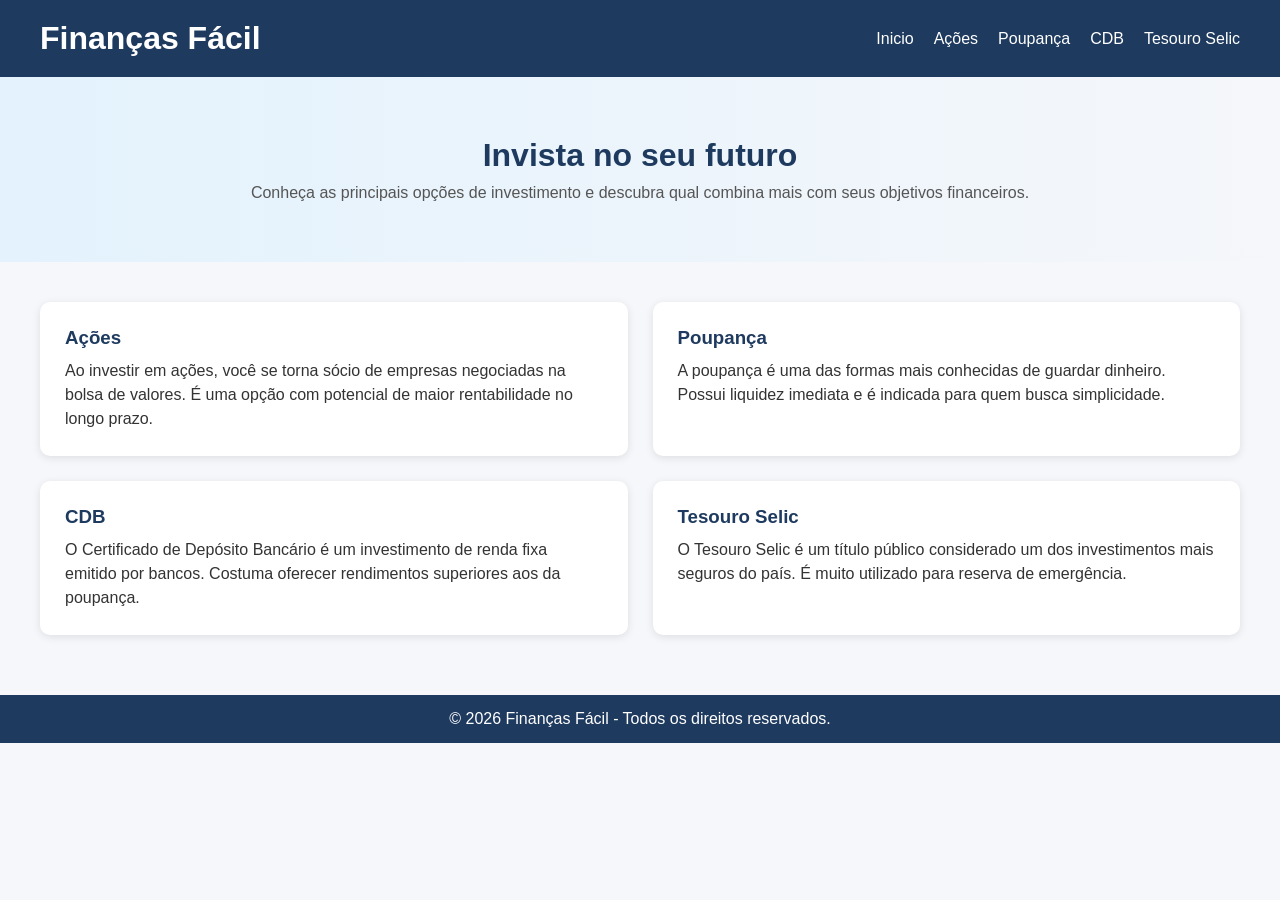
<file: index.html>
<!DOCTYPE html>
<html lang="pt-BR">

<head>
    <meta charset="UTF-8">
    <meta name="viewport" content="width=device-width, initial-scale=1.0">
    <title>Finanças Fácil</title>
    <link rel="stylesheet" href="css/style.css">
</head>

<body>

    <header>
        <h1>Finanças Fácil</h1>

        <nav>
            <a href="index.html">Inicio</a>
            <a href="acoes.html">Ações</a>
            <a href="poupanca.html">Poupança</a>
            <a href="CDB.html">CDB</a>
            <a href="tesouro.html">Tesouro Selic</a>
        </nav>
    </header>

    <section class="banner">
        <h2>Invista no seu futuro</h2>
        <p>
            Conheça as principais opções de investimento e descubra qual combina mais com seus objetivos financeiros.
        </p>
    </section>

    <main class="cards">

        <article class="card" id="acoes">
            <h3>Ações</h3>
            <p>
                Ao investir em ações, você se torna sócio de empresas negociadas na bolsa de valores.
                É uma opção com potencial de maior rentabilidade no longo prazo.
            </p>
        </article>

        <article class="card" id="poupanca">
            <h3>Poupança</h3>
            <p>
                A poupança é uma das formas mais conhecidas de guardar dinheiro.
                Possui liquidez imediata e é indicada para quem busca simplicidade.
            </p>
        </article>

        <article class="card" id="cdb">
            <h3>CDB</h3>
            <p>
                O Certificado de Depósito Bancário é um investimento de renda fixa emitido por bancos.
                Costuma oferecer rendimentos superiores aos da poupança.
            </p>
        </article>

        <article class="card" id="tesouro">
            <h3>Tesouro Selic</h3>
            <p>
                O Tesouro Selic é um título público considerado um dos investimentos mais seguros do país.
                É muito utilizado para reserva de emergência.
            </p>
        </article>

    </main>

    <footer>
        <p>&copy; 2026 Finanças Fácil - Todos os direitos reservados.</p>
    </footer>

</body>

</html>
</file>
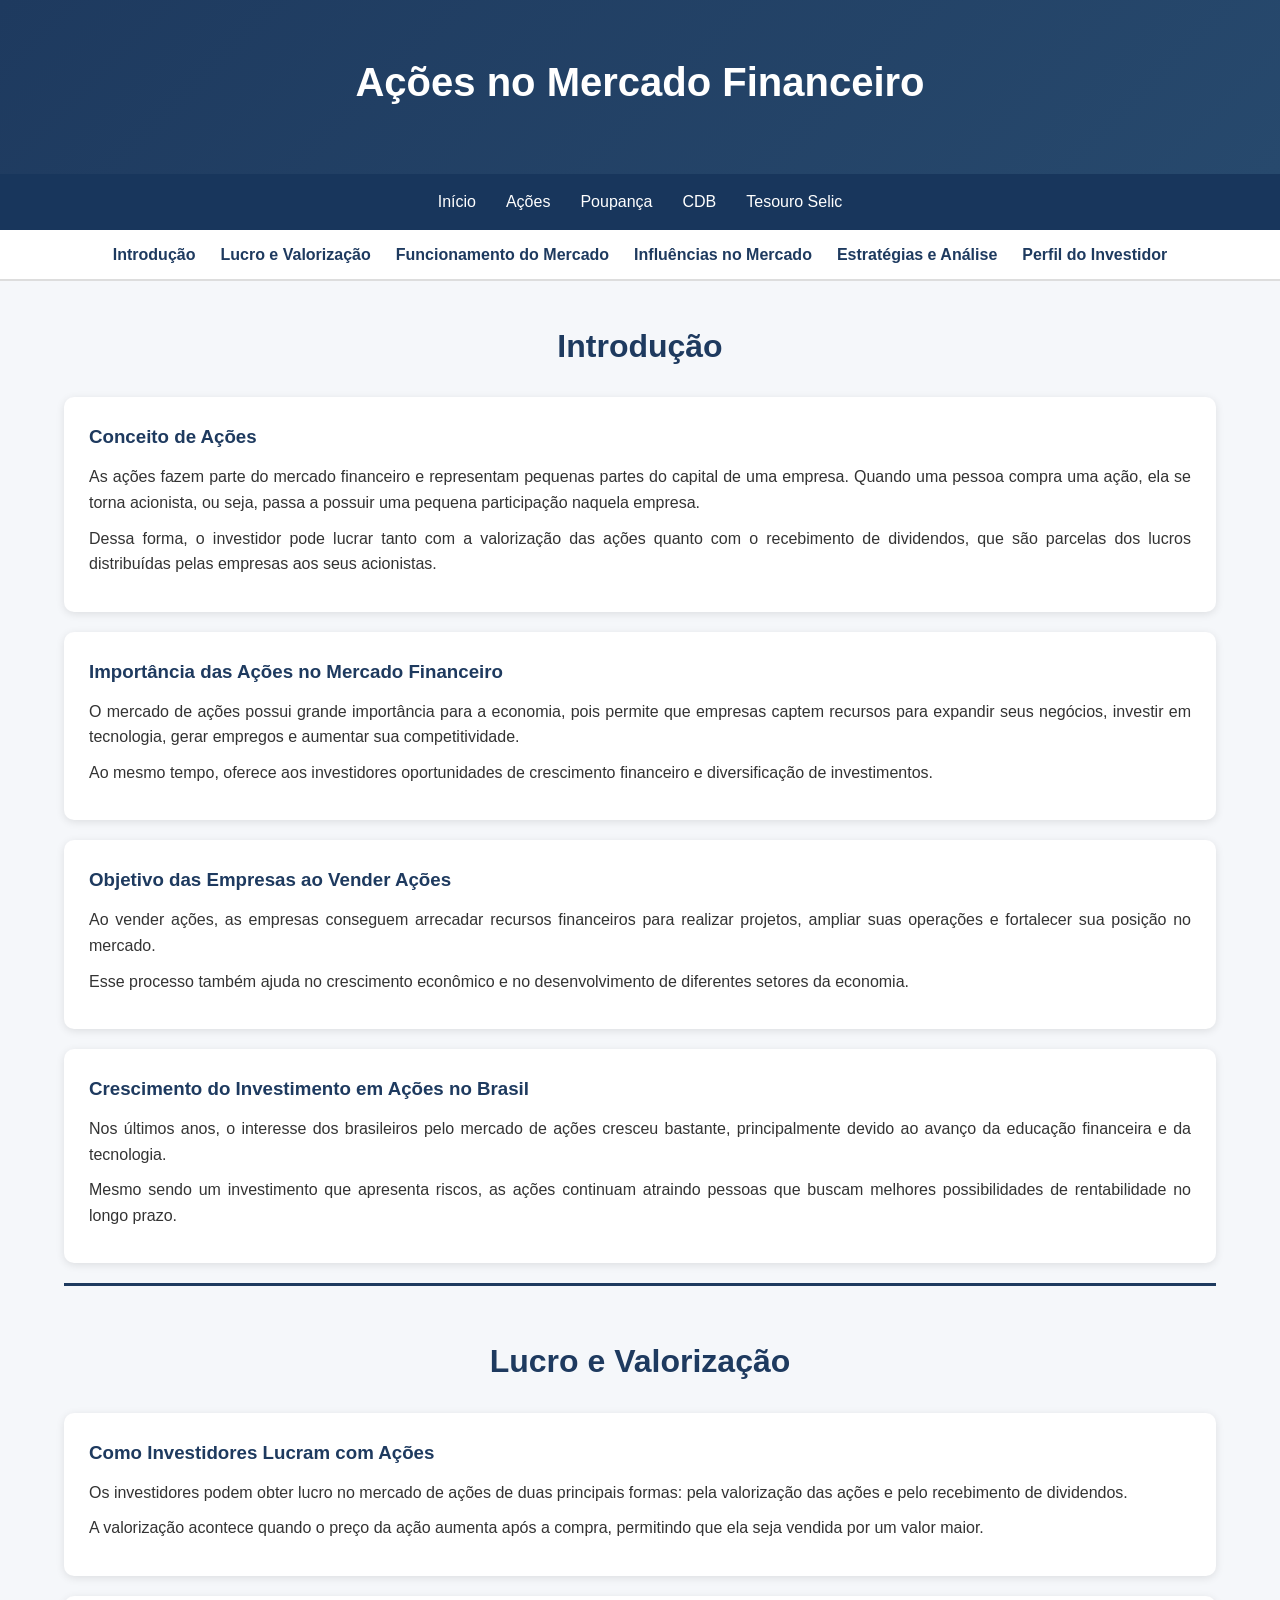
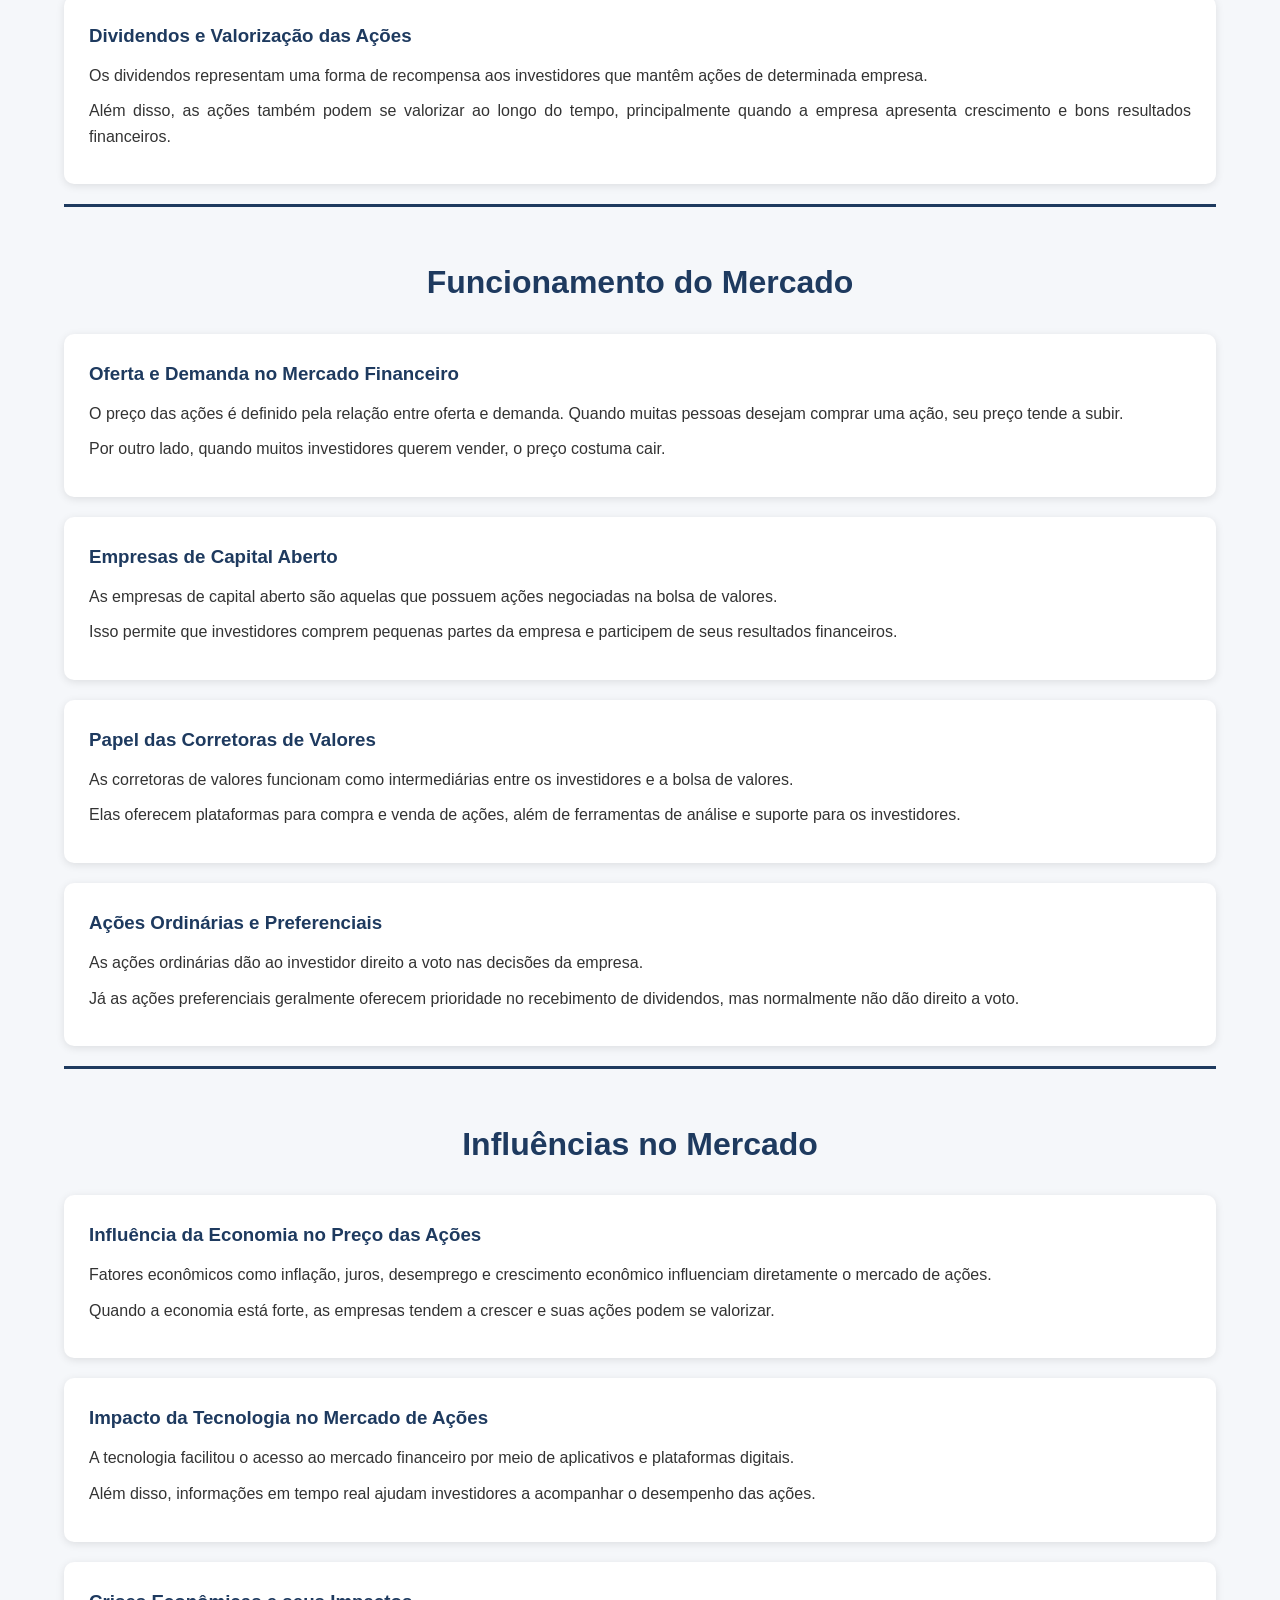
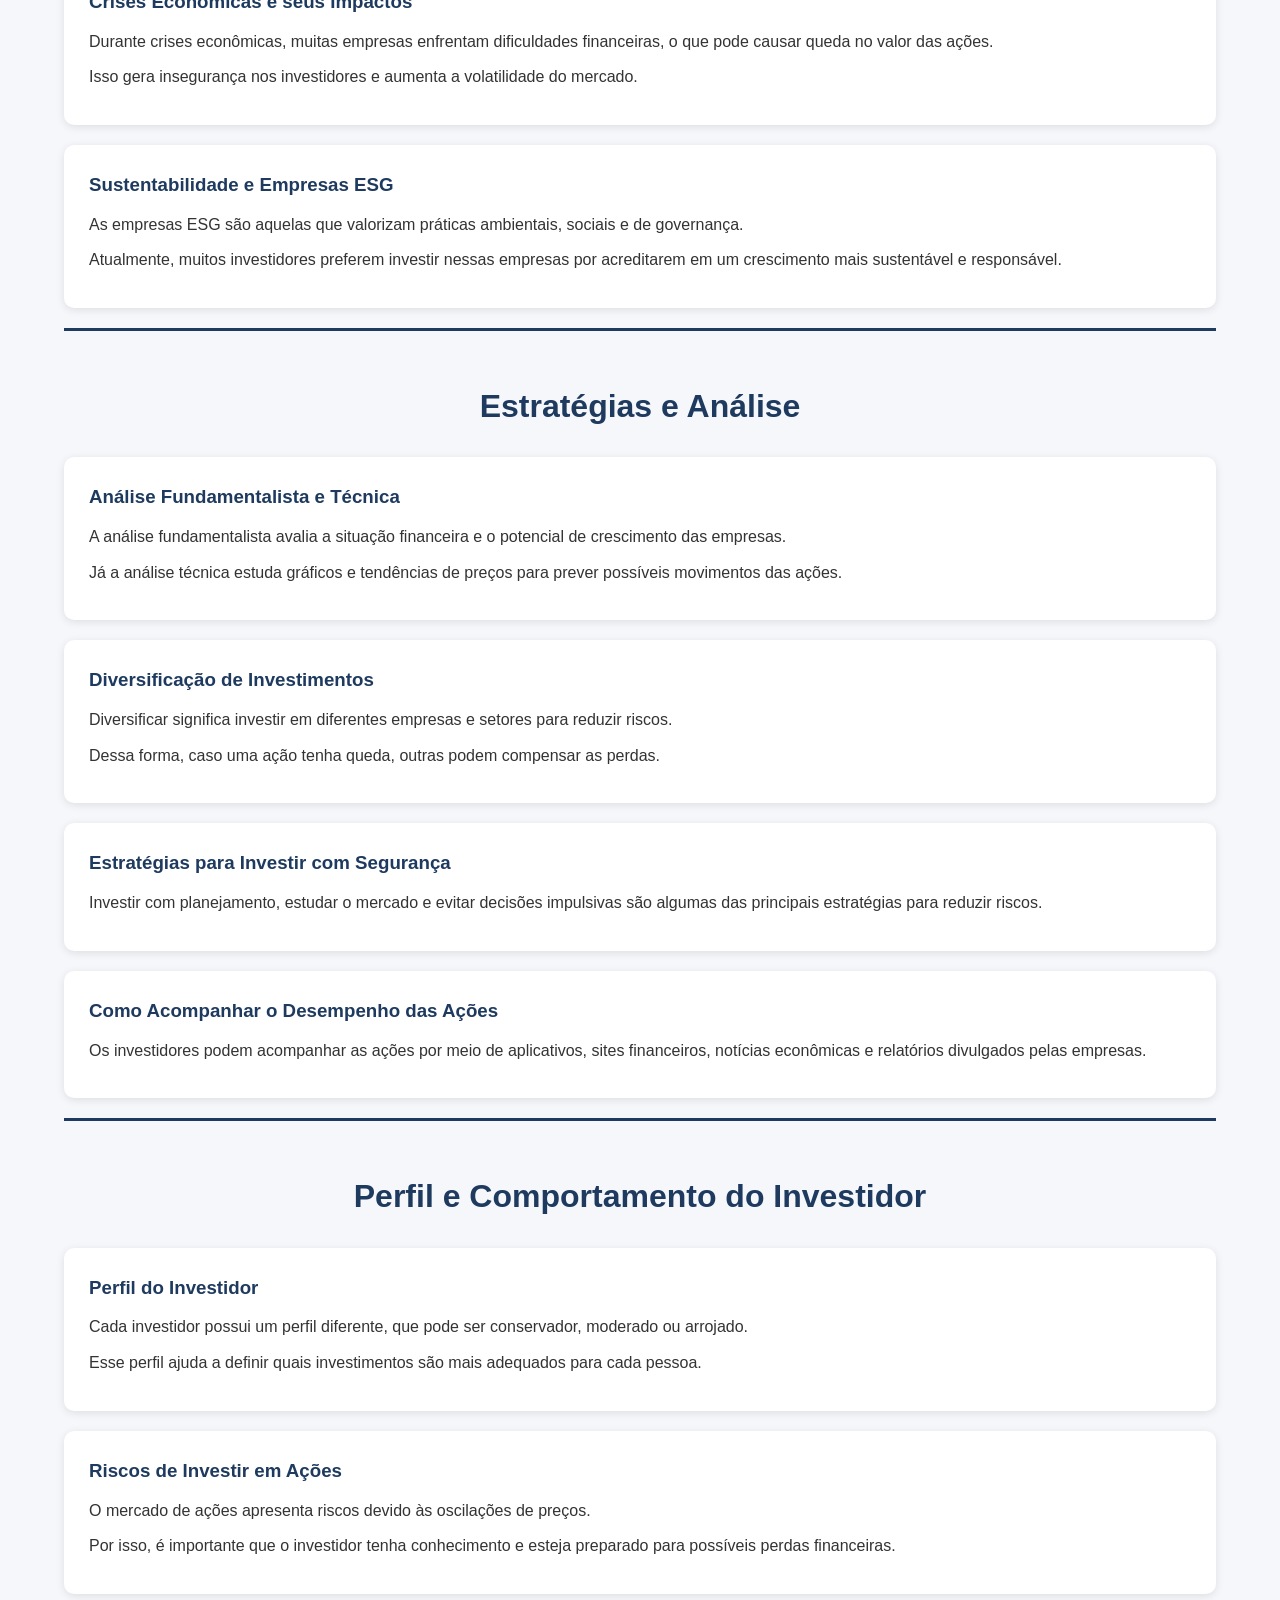
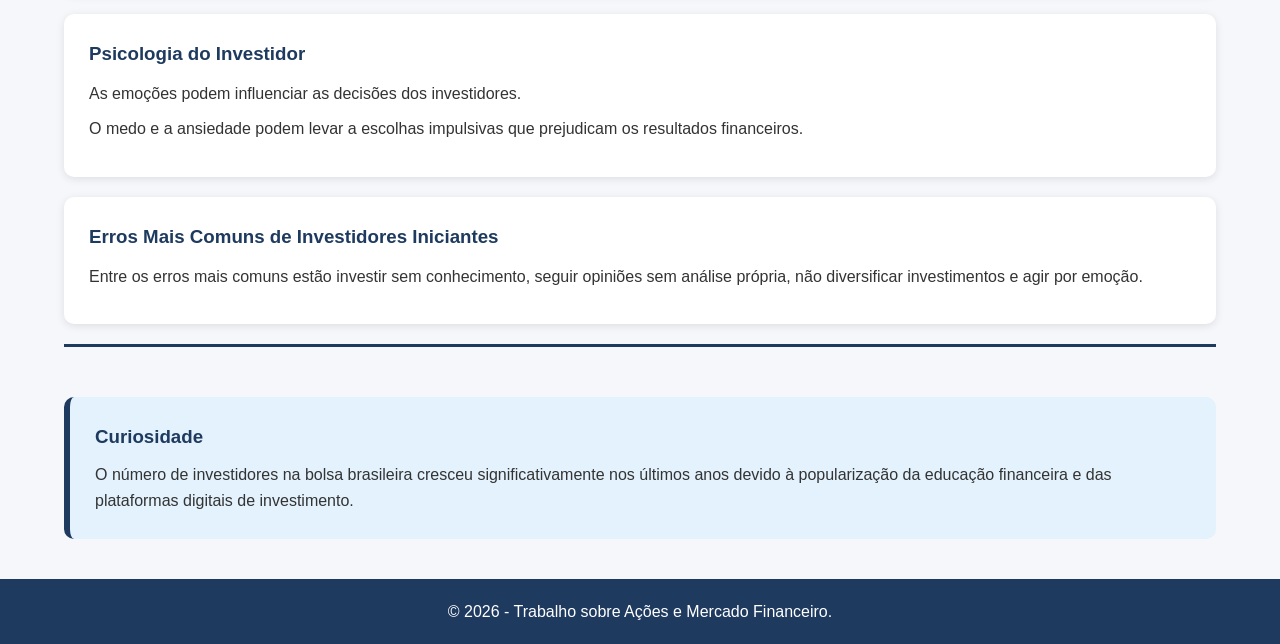
<file: acoes.html>
<!DOCTYPE html>
<html lang="pt-BR">

<head>
    <meta charset="UTF-8">
    <meta name="viewport" content="width=device-width, initial-scale=1.0">
    <link rel="stylesheet" href="./css/acoes.css">
    <title>Ações no Mercado Financeiro</title>
</head>

<body>

    <header class="topo">
        <h1>Ações no Mercado Financeiro</h1>
    </header>

    <nav class="menu-paginas">
        <ul>
            <li><a href="index.html">Início</a></li>
            <li><a href="acoes.html">Ações</a></li>
            <li><a href="poupanca.html">Poupança</a></li>
            <li><a href="CDB.html">CDB</a></li>
            <li><a href="tesouro.html">Tesouro Selic</a></li>
        </ul>
    </nav>

    <nav class="menu-secoes">
        <ul>
            <li><a href="#introducao">Introdução</a></li>
            <li><a href="#lucro">Lucro e Valorização</a></li>
            <li><a href="#mercado">Funcionamento do Mercado</a></li>
            <li><a href="#influencias">Influências no Mercado</a></li>
            <li><a href="#estrategias">Estratégias e Análise</a></li>
            <li><a href="#perfil">Perfil do Investidor</a></li>
        </ul>
    </nav>

    <main>

        <article id="introducao">

            <header>
                <h2>Introdução</h2>
            </header>

            <section class="card">
                <h3>Conceito de Ações</h3>

                <p>
                    As ações fazem parte do mercado financeiro e representam pequenas partes do capital de uma empresa.
                    Quando uma pessoa compra uma ação, ela se torna acionista, ou seja, passa a possuir uma pequena
                    participação naquela empresa.
                </p>

                <p>
                    Dessa forma, o investidor pode lucrar tanto com a valorização das ações quanto com o recebimento de
                    dividendos, que são parcelas dos lucros distribuídas pelas empresas aos seus acionistas.
                </p>
            </section>

            <section class="card">
                <h3>Importância das Ações no Mercado Financeiro</h3>

                <p>
                    O mercado de ações possui grande importância para a economia, pois permite que empresas captem
                    recursos para expandir seus negócios, investir em tecnologia, gerar empregos e aumentar sua
                    competitividade.
                </p>

                <p>
                    Ao mesmo tempo, oferece aos investidores oportunidades de crescimento financeiro e diversificação
                    de investimentos.
                </p>
            </section>

            <section class="card">
                <h3>Objetivo das Empresas ao Vender Ações</h3>

                <p>
                    Ao vender ações, as empresas conseguem arrecadar recursos financeiros para realizar projetos,
                    ampliar suas operações e fortalecer sua posição no mercado.
                </p>

                <p>
                    Esse processo também ajuda no crescimento econômico e no desenvolvimento de diferentes setores
                    da economia.
                </p>
            </section>

            <section class="card">
                <h3>Crescimento do Investimento em Ações no Brasil</h3>

                <p>
                    Nos últimos anos, o interesse dos brasileiros pelo mercado de ações cresceu bastante,
                    principalmente devido ao avanço da educação financeira e da tecnologia.
                </p>

                <p>
                    Mesmo sendo um investimento que apresenta riscos, as ações continuam atraindo pessoas que buscam
                    melhores possibilidades de rentabilidade no longo prazo.
                </p>
            </section>

        </article>

        <article id="lucro">

            <header>
                <h2>Lucro e Valorização</h2>
            </header>

            <section class="card">
                <h3>Como Investidores Lucram com Ações</h3>

                <p>
                    Os investidores podem obter lucro no mercado de ações de duas principais formas: pela valorização
                    das ações e pelo recebimento de dividendos.
                </p>

                <p>
                    A valorização acontece quando o preço da ação aumenta após a compra, permitindo que ela seja
                    vendida por um valor maior.
                </p>
            </section>

            <section class="card">
                <h3>Dividendos e Valorização das Ações</h3>

                <p>
                    Os dividendos representam uma forma de recompensa aos investidores que mantêm ações de determinada
                    empresa.
                </p>

                <p>
                    Além disso, as ações também podem se valorizar ao longo do tempo, principalmente quando a empresa
                    apresenta crescimento e bons resultados financeiros.
                </p>
            </section>

        </article>

        <article id="mercado">

            <header>
                <h2>Funcionamento do Mercado</h2>
            </header>

            <section class="card">
                <h3>Oferta e Demanda no Mercado Financeiro</h3>

                <p>
                    O preço das ações é definido pela relação entre oferta e demanda. Quando muitas pessoas desejam
                    comprar uma ação, seu preço tende a subir.
                </p>

                <p>
                    Por outro lado, quando muitos investidores querem vender, o preço costuma cair.
                </p>
            </section>

            <section class="card">
                <h3>Empresas de Capital Aberto</h3>

                <p>
                    As empresas de capital aberto são aquelas que possuem ações negociadas na bolsa de valores.
                </p>

                <p>
                    Isso permite que investidores comprem pequenas partes da empresa e participem de seus resultados
                    financeiros.
                </p>
            </section>

            <section class="card">
                <h3>Papel das Corretoras de Valores</h3>

                <p>
                    As corretoras de valores funcionam como intermediárias entre os investidores e a bolsa de valores.
                </p>

                <p>
                    Elas oferecem plataformas para compra e venda de ações, além de ferramentas de análise e suporte
                    para os investidores.
                </p>
            </section>

            <section class="card">
                <h3>Ações Ordinárias e Preferenciais</h3>

                <p>
                    As ações ordinárias dão ao investidor direito a voto nas decisões da empresa.
                </p>

                <p>
                    Já as ações preferenciais geralmente oferecem prioridade no recebimento de dividendos, mas
                    normalmente não dão direito a voto.
                </p>
            </section>

        </article>

        <article id="influencias">

            <header>
                <h2>Influências no Mercado</h2>
            </header>

            <section class="card">
                <h3>Influência da Economia no Preço das Ações</h3>

                <p>
                    Fatores econômicos como inflação, juros, desemprego e crescimento econômico influenciam
                    diretamente o mercado de ações.
                </p>

                <p>
                    Quando a economia está forte, as empresas tendem a crescer e suas ações podem se valorizar.
                </p>
            </section>

            <section class="card">
                <h3>Impacto da Tecnologia no Mercado de Ações</h3>

                <p>
                    A tecnologia facilitou o acesso ao mercado financeiro por meio de aplicativos e plataformas
                    digitais.
                </p>

                <p>
                    Além disso, informações em tempo real ajudam investidores a acompanhar o desempenho das ações.
                </p>
            </section>

            <section class="card">
                <h3>Crises Econômicas e seus Impactos</h3>

                <p>
                    Durante crises econômicas, muitas empresas enfrentam dificuldades financeiras, o que pode causar
                    queda no valor das ações.
                </p>

                <p>
                    Isso gera insegurança nos investidores e aumenta a volatilidade do mercado.
                </p>
            </section>

            <section class="card">
                <h3>Sustentabilidade e Empresas ESG</h3>

                <p>
                    As empresas ESG são aquelas que valorizam práticas ambientais, sociais e de governança.
                </p>

                <p>
                    Atualmente, muitos investidores preferem investir nessas empresas por acreditarem em um
                    crescimento mais sustentável e responsável.
                </p>
            </section>

        </article>

        <article id="estrategias">

            <header>
                <h2>Estratégias e Análise</h2>
            </header>

            <section class="card">
                <h3>Análise Fundamentalista e Técnica</h3>

                <p>
                    A análise fundamentalista avalia a situação financeira e o potencial de crescimento das empresas.
                </p>

                <p>
                    Já a análise técnica estuda gráficos e tendências de preços para prever possíveis movimentos das
                    ações.
                </p>
            </section>

            <section class="card">
                <h3>Diversificação de Investimentos</h3>

                <p>
                    Diversificar significa investir em diferentes empresas e setores para reduzir riscos.
                </p>

                <p>
                    Dessa forma, caso uma ação tenha queda, outras podem compensar as perdas.
                </p>
            </section>

            <section class="card">
                <h3>Estratégias para Investir com Segurança</h3>

                <p>
                    Investir com planejamento, estudar o mercado e evitar decisões impulsivas são algumas das
                    principais estratégias para reduzir riscos.
                </p>
            </section>

            <section class="card">
                <h3>Como Acompanhar o Desempenho das Ações</h3>

                <p>
                    Os investidores podem acompanhar as ações por meio de aplicativos, sites financeiros,
                    notícias econômicas e relatórios divulgados pelas empresas.
                </p>
            </section>

        </article>

        <article id="perfil">

            <header>
                <h2>Perfil e Comportamento do Investidor</h2>
            </header>

            <section class="card">
                <h3>Perfil do Investidor</h3>

                <p>
                    Cada investidor possui um perfil diferente, que pode ser conservador, moderado ou arrojado.
                </p>

                <p>
                    Esse perfil ajuda a definir quais investimentos são mais adequados para cada pessoa.
                </p>
            </section>

            <section class="card">
                <h3>Riscos de Investir em Ações</h3>

                <p>
                    O mercado de ações apresenta riscos devido às oscilações de preços.
                </p>

                <p>
                    Por isso, é importante que o investidor tenha conhecimento e esteja preparado para possíveis
                    perdas financeiras.
                </p>
            </section>

            <section class="card">
                <h3>Psicologia do Investidor</h3>

                <p>
                    As emoções podem influenciar as decisões dos investidores.
                </p>

                <p>
                    O medo e a ansiedade podem levar a escolhas impulsivas que prejudicam os resultados financeiros.
                </p>
            </section>

            <section class="card">
                <h3>Erros Mais Comuns de Investidores Iniciantes</h3>

                <p>
                    Entre os erros mais comuns estão investir sem conhecimento, seguir opiniões sem análise própria,
                    não diversificar investimentos e agir por emoção.
                </p>
            </section>

        </article>

        <section class="cardCuriosidade">
            <h3>Curiosidade</h3>

            <p>
                O número de investidores na bolsa brasileira cresceu significativamente nos últimos anos devido à
                popularização da educação financeira e das plataformas digitais de investimento.
            </p>
        </section>

    </main>

    <footer>
        <p>&copy; 2026 - Trabalho sobre Ações e Mercado Financeiro.</p>
    </footer>

</body>

</html>
</file>
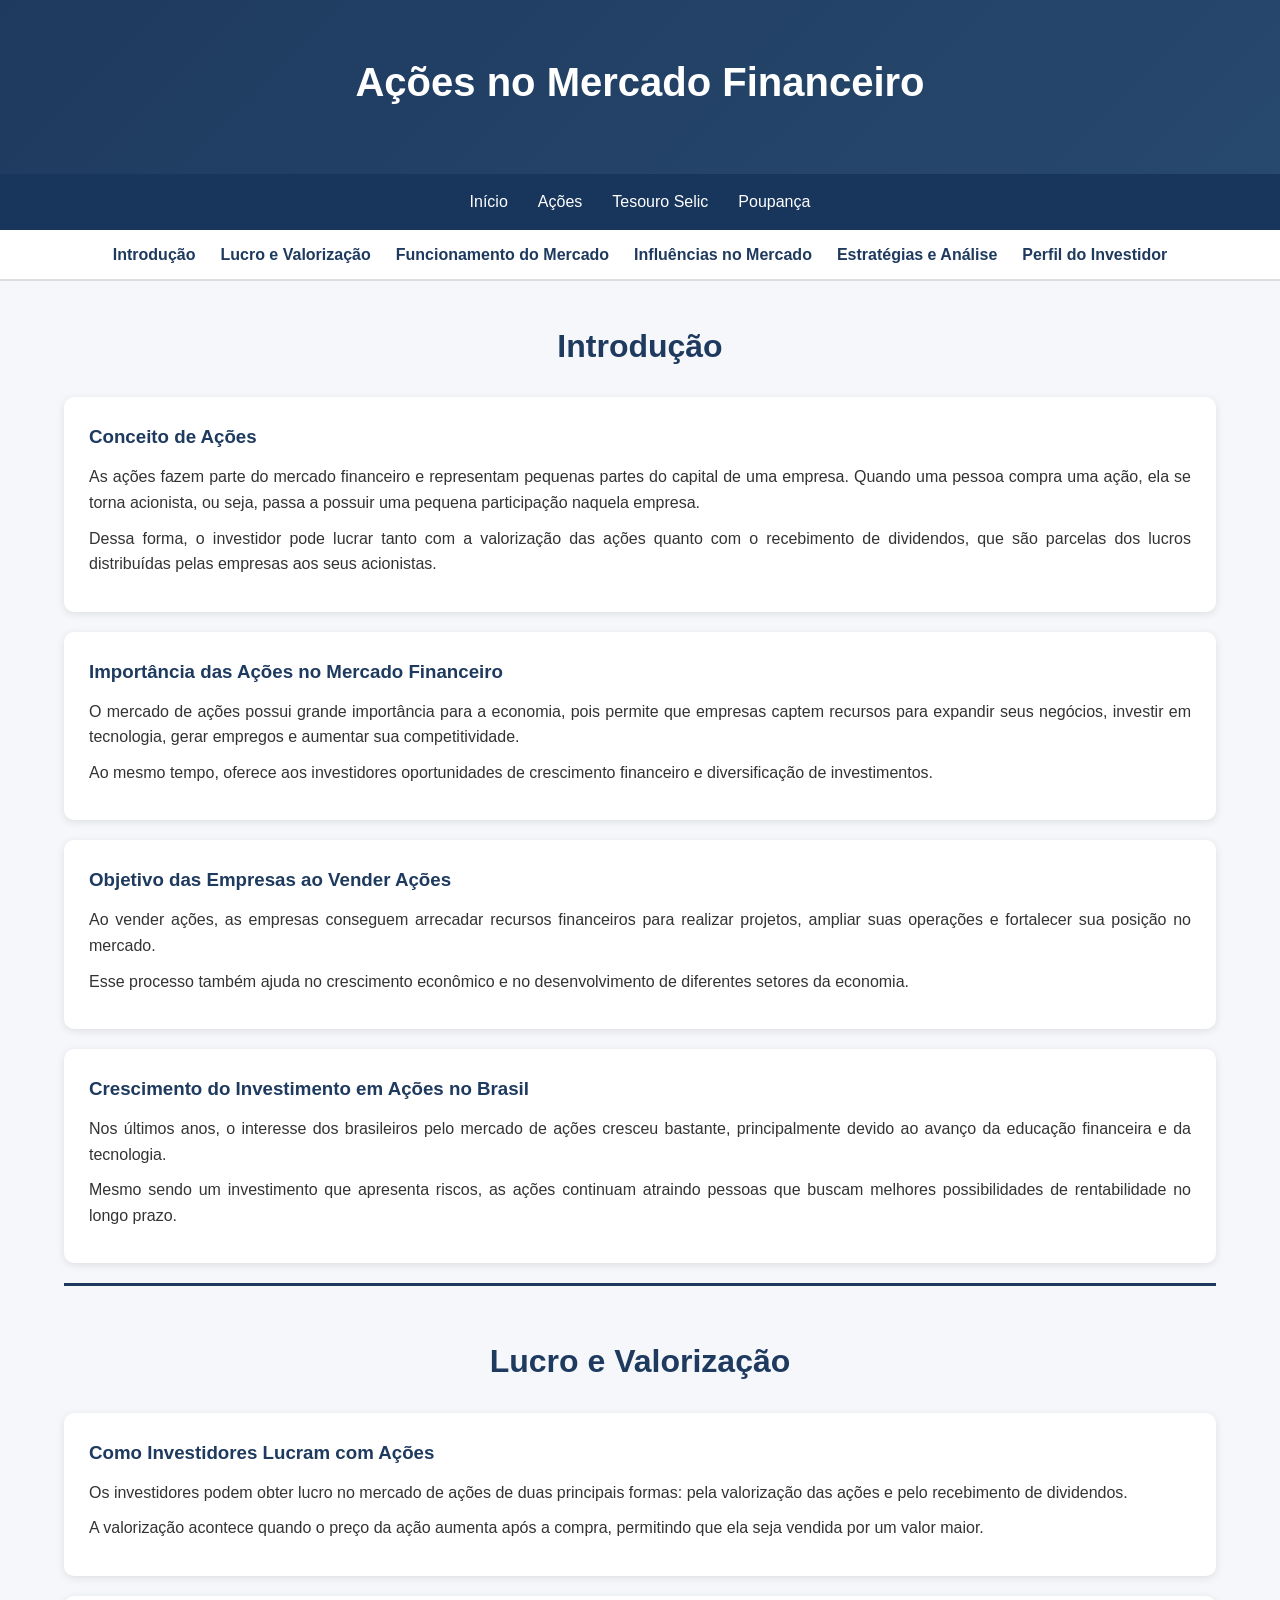
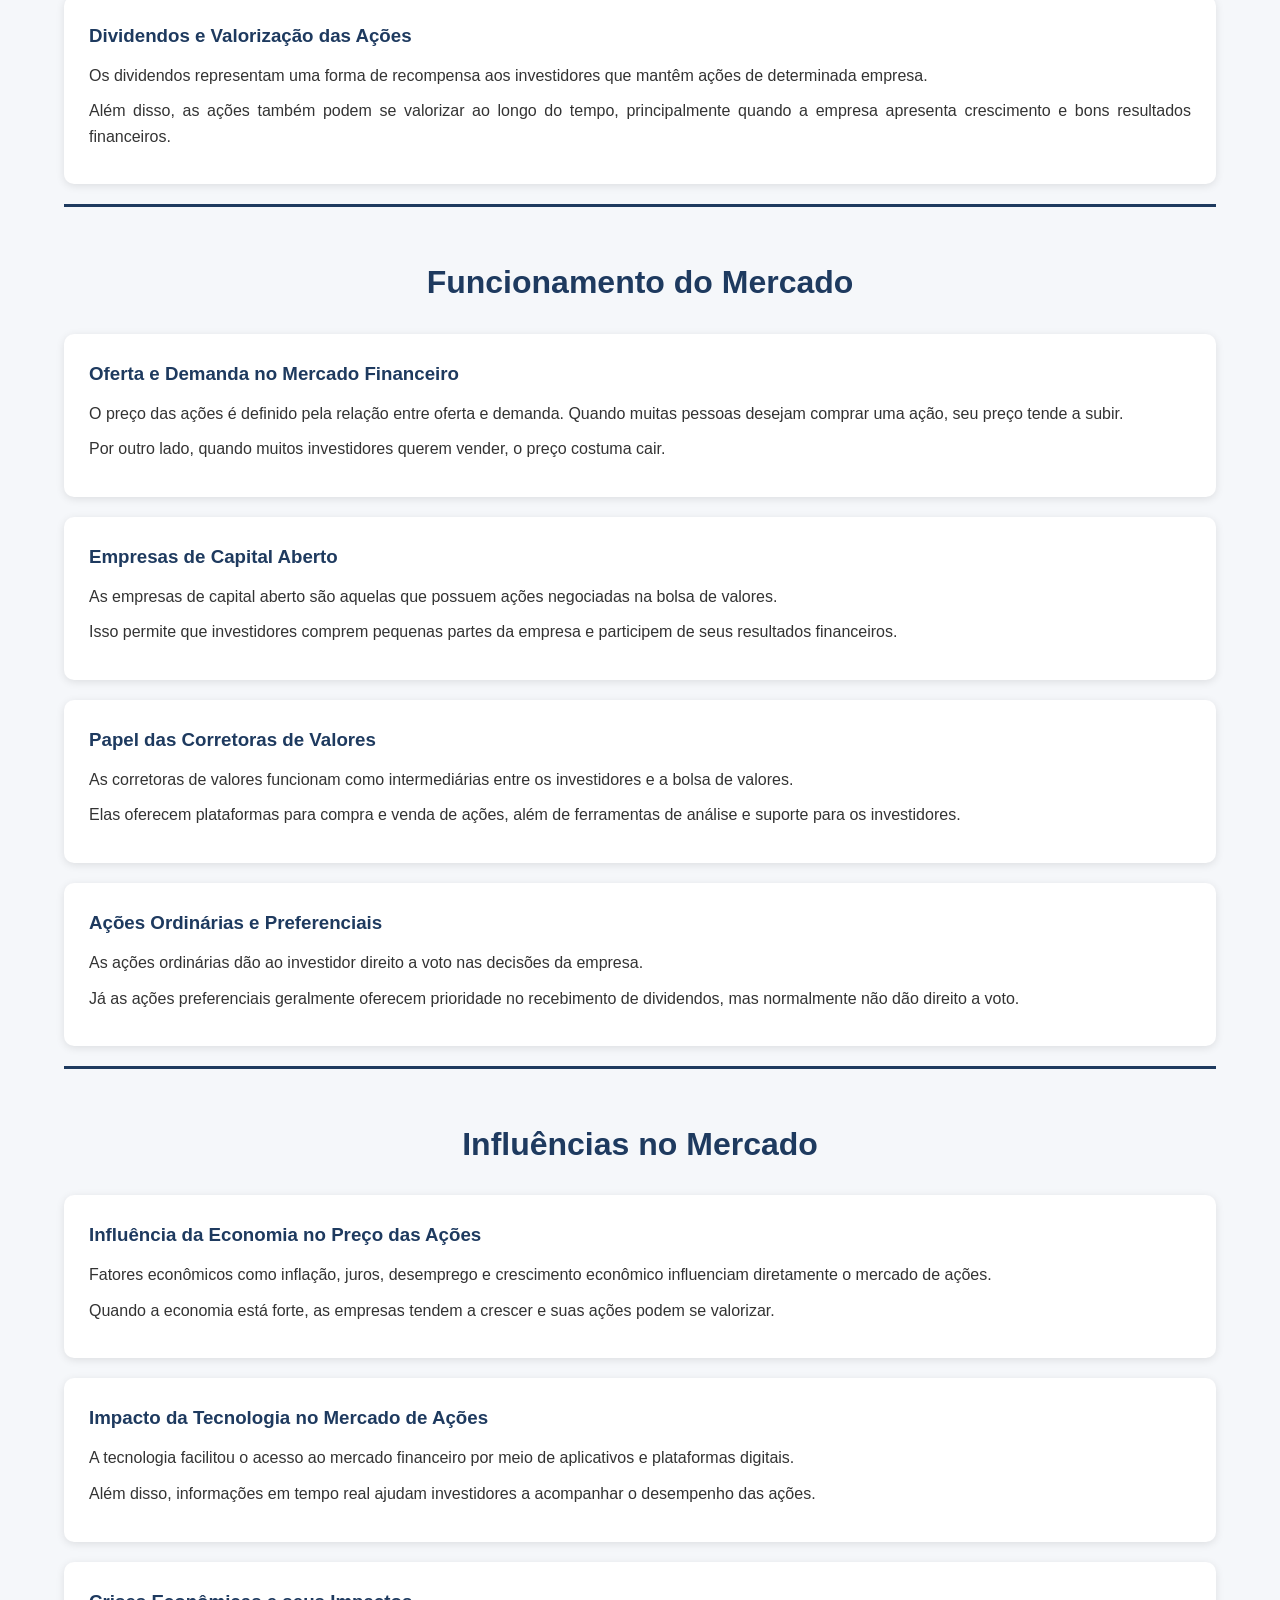
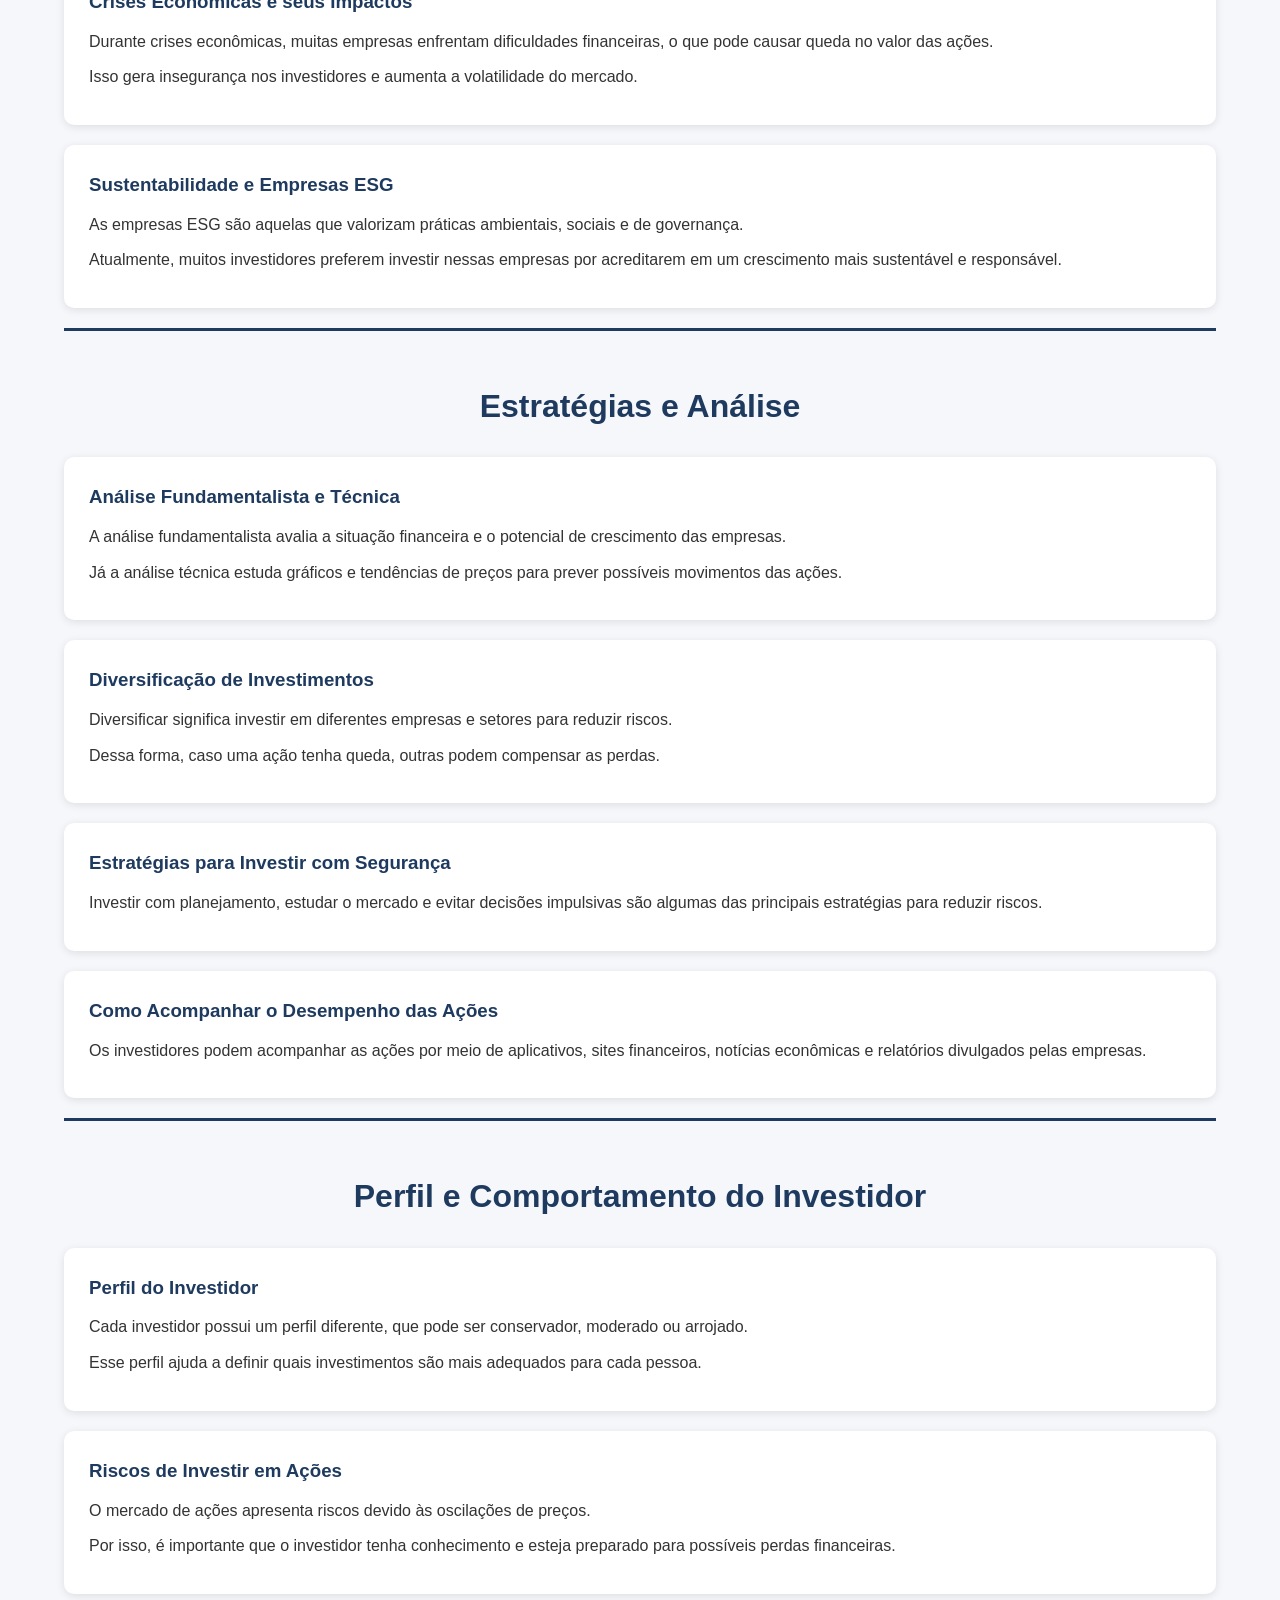
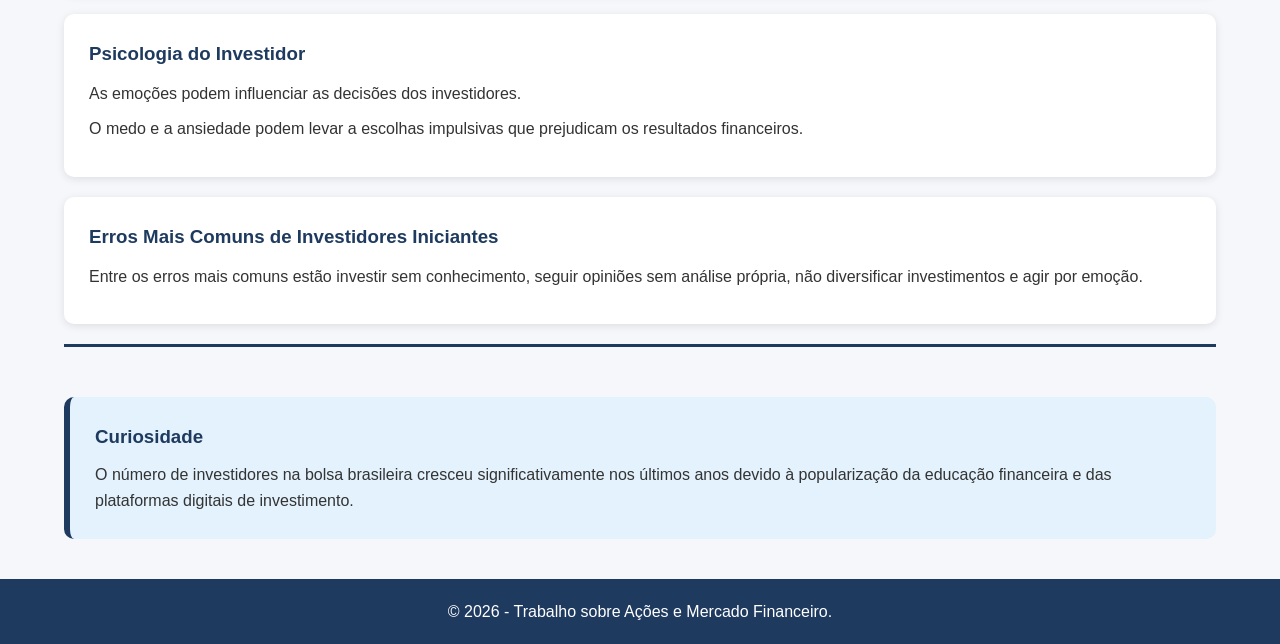
<file: açoes.html>
<!DOCTYPE html>
<html lang="pt-BR">

<head>
    <meta charset="UTF-8">
    <meta name="viewport" content="width=device-width, initial-scale=1.0">
    <link rel="stylesheet" href="acoes.css">
    <title>Ações no Mercado Financeiro</title>
</head>

<body>

    <header class="topo">
        <h1>Ações no Mercado Financeiro</h1>
    </header>

    <nav class="menu-paginas">
        <ul>
            <li><a href="index.html">Início</a></li>
            <li><a href="acoes.html">Ações</a></li>
            <li><a href="tesouro.html">Tesouro Selic</a></li>
            <li><a href="poupanca.html">Poupança</a></li>
        </ul>
    </nav>

    <nav class="menu-secoes">
        <ul>
            <li><a href="#introducao">Introdução</a></li>
            <li><a href="#lucro">Lucro e Valorização</a></li>
            <li><a href="#mercado">Funcionamento do Mercado</a></li>
            <li><a href="#influencias">Influências no Mercado</a></li>
            <li><a href="#estrategias">Estratégias e Análise</a></li>
            <li><a href="#perfil">Perfil do Investidor</a></li>
        </ul>
    </nav>

    <main>

        <article id="introducao">

            <header>
                <h2>Introdução</h2>
            </header>

            <section class="card">
                <h3>Conceito de Ações</h3>

                <p>
                    As ações fazem parte do mercado financeiro e representam pequenas partes do capital de uma empresa.
                    Quando uma pessoa compra uma ação, ela se torna acionista, ou seja, passa a possuir uma pequena
                    participação naquela empresa.
                </p>

                <p>
                    Dessa forma, o investidor pode lucrar tanto com a valorização das ações quanto com o recebimento de
                    dividendos, que são parcelas dos lucros distribuídas pelas empresas aos seus acionistas.
                </p>
            </section>

            <section class="card">
                <h3>Importância das Ações no Mercado Financeiro</h3>

                <p>
                    O mercado de ações possui grande importância para a economia, pois permite que empresas captem
                    recursos para expandir seus negócios, investir em tecnologia, gerar empregos e aumentar sua
                    competitividade.
                </p>

                <p>
                    Ao mesmo tempo, oferece aos investidores oportunidades de crescimento financeiro e diversificação
                    de investimentos.
                </p>
            </section>

            <section class="card">
                <h3>Objetivo das Empresas ao Vender Ações</h3>

                <p>
                    Ao vender ações, as empresas conseguem arrecadar recursos financeiros para realizar projetos,
                    ampliar suas operações e fortalecer sua posição no mercado.
                </p>

                <p>
                    Esse processo também ajuda no crescimento econômico e no desenvolvimento de diferentes setores
                    da economia.
                </p>
            </section>

            <section class="card">
                <h3>Crescimento do Investimento em Ações no Brasil</h3>

                <p>
                    Nos últimos anos, o interesse dos brasileiros pelo mercado de ações cresceu bastante,
                    principalmente devido ao avanço da educação financeira e da tecnologia.
                </p>

                <p>
                    Mesmo sendo um investimento que apresenta riscos, as ações continuam atraindo pessoas que buscam
                    melhores possibilidades de rentabilidade no longo prazo.
                </p>
            </section>

        </article>

        <article id="lucro">

            <header>
                <h2>Lucro e Valorização</h2>
            </header>

            <section class="card">
                <h3>Como Investidores Lucram com Ações</h3>

                <p>
                    Os investidores podem obter lucro no mercado de ações de duas principais formas: pela valorização
                    das ações e pelo recebimento de dividendos.
                </p>

                <p>
                    A valorização acontece quando o preço da ação aumenta após a compra, permitindo que ela seja
                    vendida por um valor maior.
                </p>
            </section>

            <section class="card">
                <h3>Dividendos e Valorização das Ações</h3>

                <p>
                    Os dividendos representam uma forma de recompensa aos investidores que mantêm ações de determinada
                    empresa.
                </p>

                <p>
                    Além disso, as ações também podem se valorizar ao longo do tempo, principalmente quando a empresa
                    apresenta crescimento e bons resultados financeiros.
                </p>
            </section>

        </article>

        <article id="mercado">

            <header>
                <h2>Funcionamento do Mercado</h2>
            </header>

            <section class="card">
                <h3>Oferta e Demanda no Mercado Financeiro</h3>

                <p>
                    O preço das ações é definido pela relação entre oferta e demanda. Quando muitas pessoas desejam
                    comprar uma ação, seu preço tende a subir.
                </p>

                <p>
                    Por outro lado, quando muitos investidores querem vender, o preço costuma cair.
                </p>
            </section>

            <section class="card">
                <h3>Empresas de Capital Aberto</h3>

                <p>
                    As empresas de capital aberto são aquelas que possuem ações negociadas na bolsa de valores.
                </p>

                <p>
                    Isso permite que investidores comprem pequenas partes da empresa e participem de seus resultados
                    financeiros.
                </p>
            </section>

            <section class="card">
                <h3>Papel das Corretoras de Valores</h3>

                <p>
                    As corretoras de valores funcionam como intermediárias entre os investidores e a bolsa de valores.
                </p>

                <p>
                    Elas oferecem plataformas para compra e venda de ações, além de ferramentas de análise e suporte
                    para os investidores.
                </p>
            </section>

            <section class="card">
                <h3>Ações Ordinárias e Preferenciais</h3>

                <p>
                    As ações ordinárias dão ao investidor direito a voto nas decisões da empresa.
                </p>

                <p>
                    Já as ações preferenciais geralmente oferecem prioridade no recebimento de dividendos, mas
                    normalmente não dão direito a voto.
                </p>
            </section>

        </article>

        <article id="influencias">

            <header>
                <h2>Influências no Mercado</h2>
            </header>

            <section class="card">
                <h3>Influência da Economia no Preço das Ações</h3>

                <p>
                    Fatores econômicos como inflação, juros, desemprego e crescimento econômico influenciam
                    diretamente o mercado de ações.
                </p>

                <p>
                    Quando a economia está forte, as empresas tendem a crescer e suas ações podem se valorizar.
                </p>
            </section>

            <section class="card">
                <h3>Impacto da Tecnologia no Mercado de Ações</h3>

                <p>
                    A tecnologia facilitou o acesso ao mercado financeiro por meio de aplicativos e plataformas
                    digitais.
                </p>

                <p>
                    Além disso, informações em tempo real ajudam investidores a acompanhar o desempenho das ações.
                </p>
            </section>

            <section class="card">
                <h3>Crises Econômicas e seus Impactos</h3>

                <p>
                    Durante crises econômicas, muitas empresas enfrentam dificuldades financeiras, o que pode causar
                    queda no valor das ações.
                </p>

                <p>
                    Isso gera insegurança nos investidores e aumenta a volatilidade do mercado.
                </p>
            </section>

            <section class="card">
                <h3>Sustentabilidade e Empresas ESG</h3>

                <p>
                    As empresas ESG são aquelas que valorizam práticas ambientais, sociais e de governança.
                </p>

                <p>
                    Atualmente, muitos investidores preferem investir nessas empresas por acreditarem em um
                    crescimento mais sustentável e responsável.
                </p>
            </section>

        </article>

        <article id="estrategias">

            <header>
                <h2>Estratégias e Análise</h2>
            </header>

            <section class="card">
                <h3>Análise Fundamentalista e Técnica</h3>

                <p>
                    A análise fundamentalista avalia a situação financeira e o potencial de crescimento das empresas.
                </p>

                <p>
                    Já a análise técnica estuda gráficos e tendências de preços para prever possíveis movimentos das
                    ações.
                </p>
            </section>

            <section class="card">
                <h3>Diversificação de Investimentos</h3>

                <p>
                    Diversificar significa investir em diferentes empresas e setores para reduzir riscos.
                </p>

                <p>
                    Dessa forma, caso uma ação tenha queda, outras podem compensar as perdas.
                </p>
            </section>

            <section class="card">
                <h3>Estratégias para Investir com Segurança</h3>

                <p>
                    Investir com planejamento, estudar o mercado e evitar decisões impulsivas são algumas das
                    principais estratégias para reduzir riscos.
                </p>
            </section>

            <section class="card">
                <h3>Como Acompanhar o Desempenho das Ações</h3>

                <p>
                    Os investidores podem acompanhar as ações por meio de aplicativos, sites financeiros,
                    notícias econômicas e relatórios divulgados pelas empresas.
                </p>
            </section>

        </article>

        <article id="perfil">

            <header>
                <h2>Perfil e Comportamento do Investidor</h2>
            </header>

            <section class="card">
                <h3>Perfil do Investidor</h3>

                <p>
                    Cada investidor possui um perfil diferente, que pode ser conservador, moderado ou arrojado.
                </p>

                <p>
                    Esse perfil ajuda a definir quais investimentos são mais adequados para cada pessoa.
                </p>
            </section>

            <section class="card">
                <h3>Riscos de Investir em Ações</h3>

                <p>
                    O mercado de ações apresenta riscos devido às oscilações de preços.
                </p>

                <p>
                    Por isso, é importante que o investidor tenha conhecimento e esteja preparado para possíveis
                    perdas financeiras.
                </p>
            </section>

            <section class="card">
                <h3>Psicologia do Investidor</h3>

                <p>
                    As emoções podem influenciar as decisões dos investidores.
                </p>

                <p>
                    O medo e a ansiedade podem levar a escolhas impulsivas que prejudicam os resultados financeiros.
                </p>
            </section>

            <section class="card">
                <h3>Erros Mais Comuns de Investidores Iniciantes</h3>

                <p>
                    Entre os erros mais comuns estão investir sem conhecimento, seguir opiniões sem análise própria,
                    não diversificar investimentos e agir por emoção.
                </p>
            </section>

        </article>

        <section class="cardCuriosidade">
            <h3>Curiosidade</h3>

            <p>
                O número de investidores na bolsa brasileira cresceu significativamente nos últimos anos devido à
                popularização da educação financeira e das plataformas digitais de investimento.
            </p>
        </section>

    </main>

    <footer>
        <p>&copy; 2026 - Trabalho sobre Ações e Mercado Financeiro.</p>
    </footer>

</body>

</html>
</file>
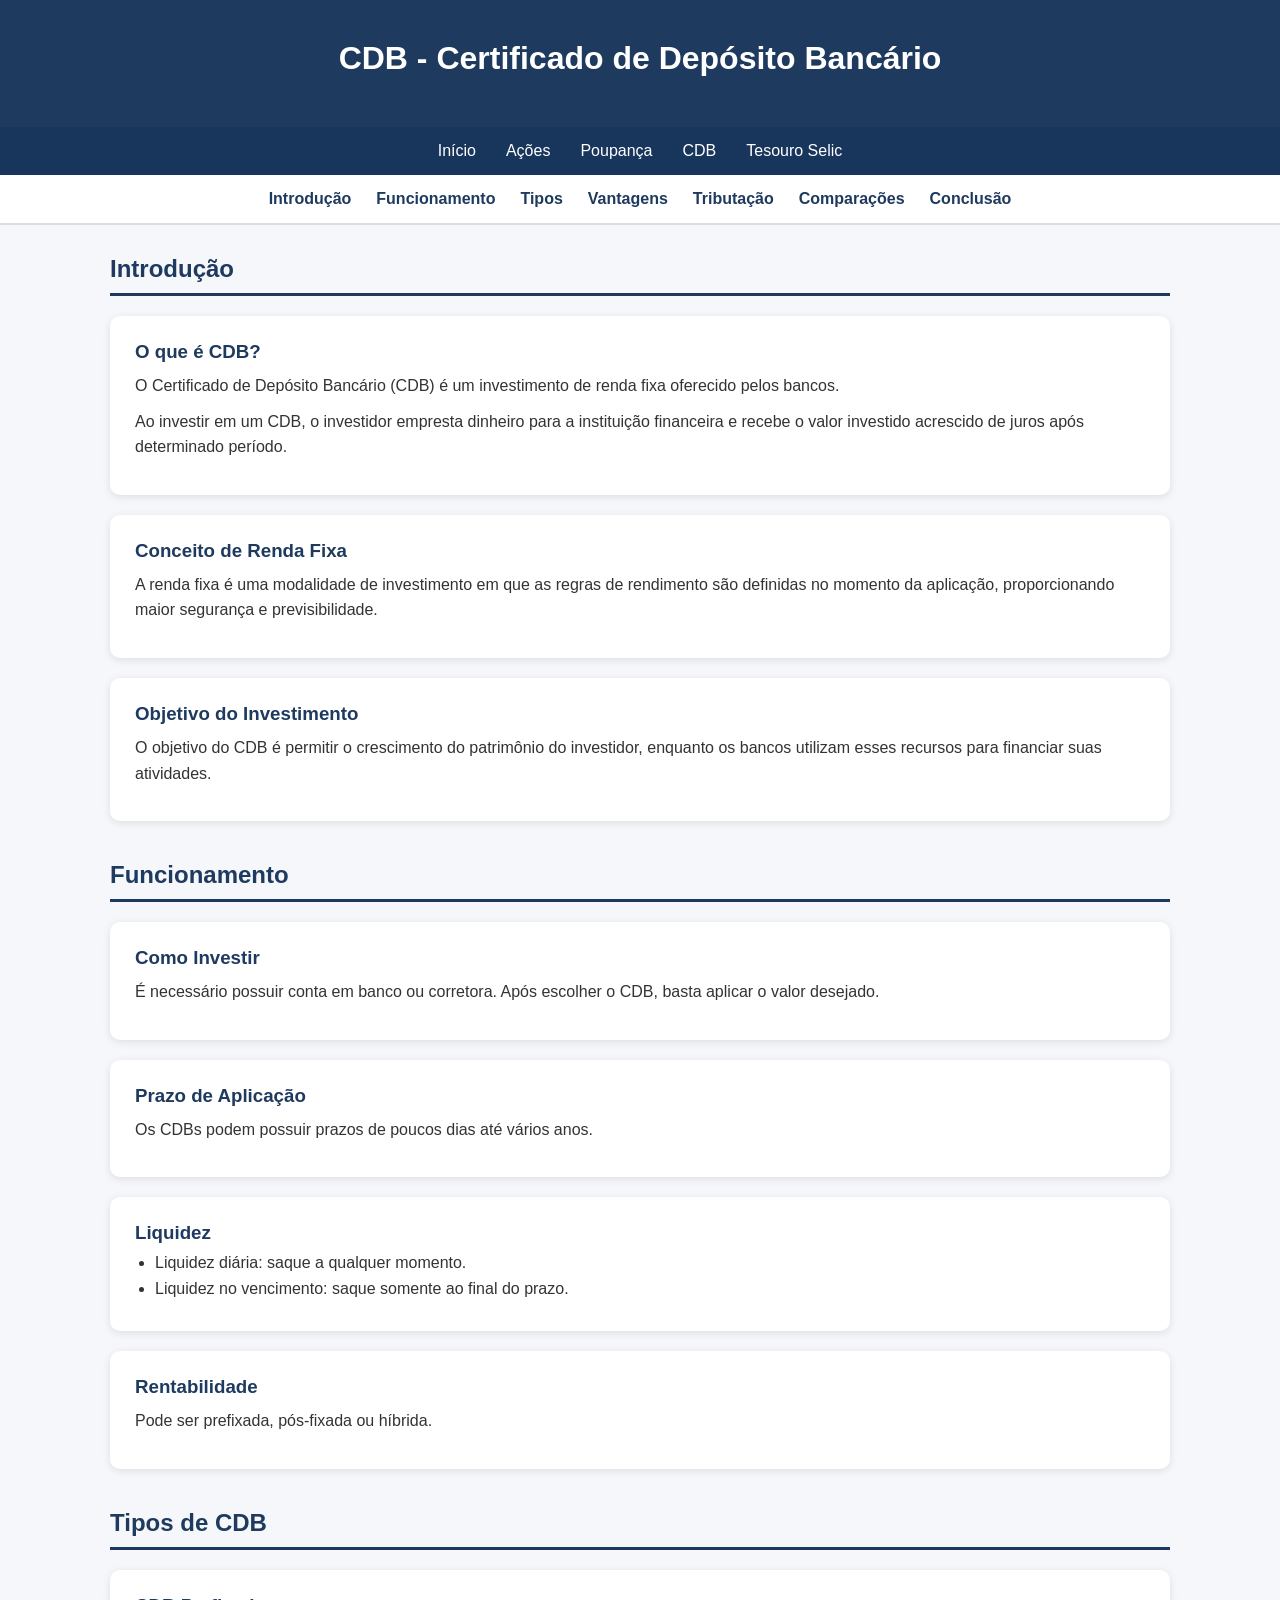
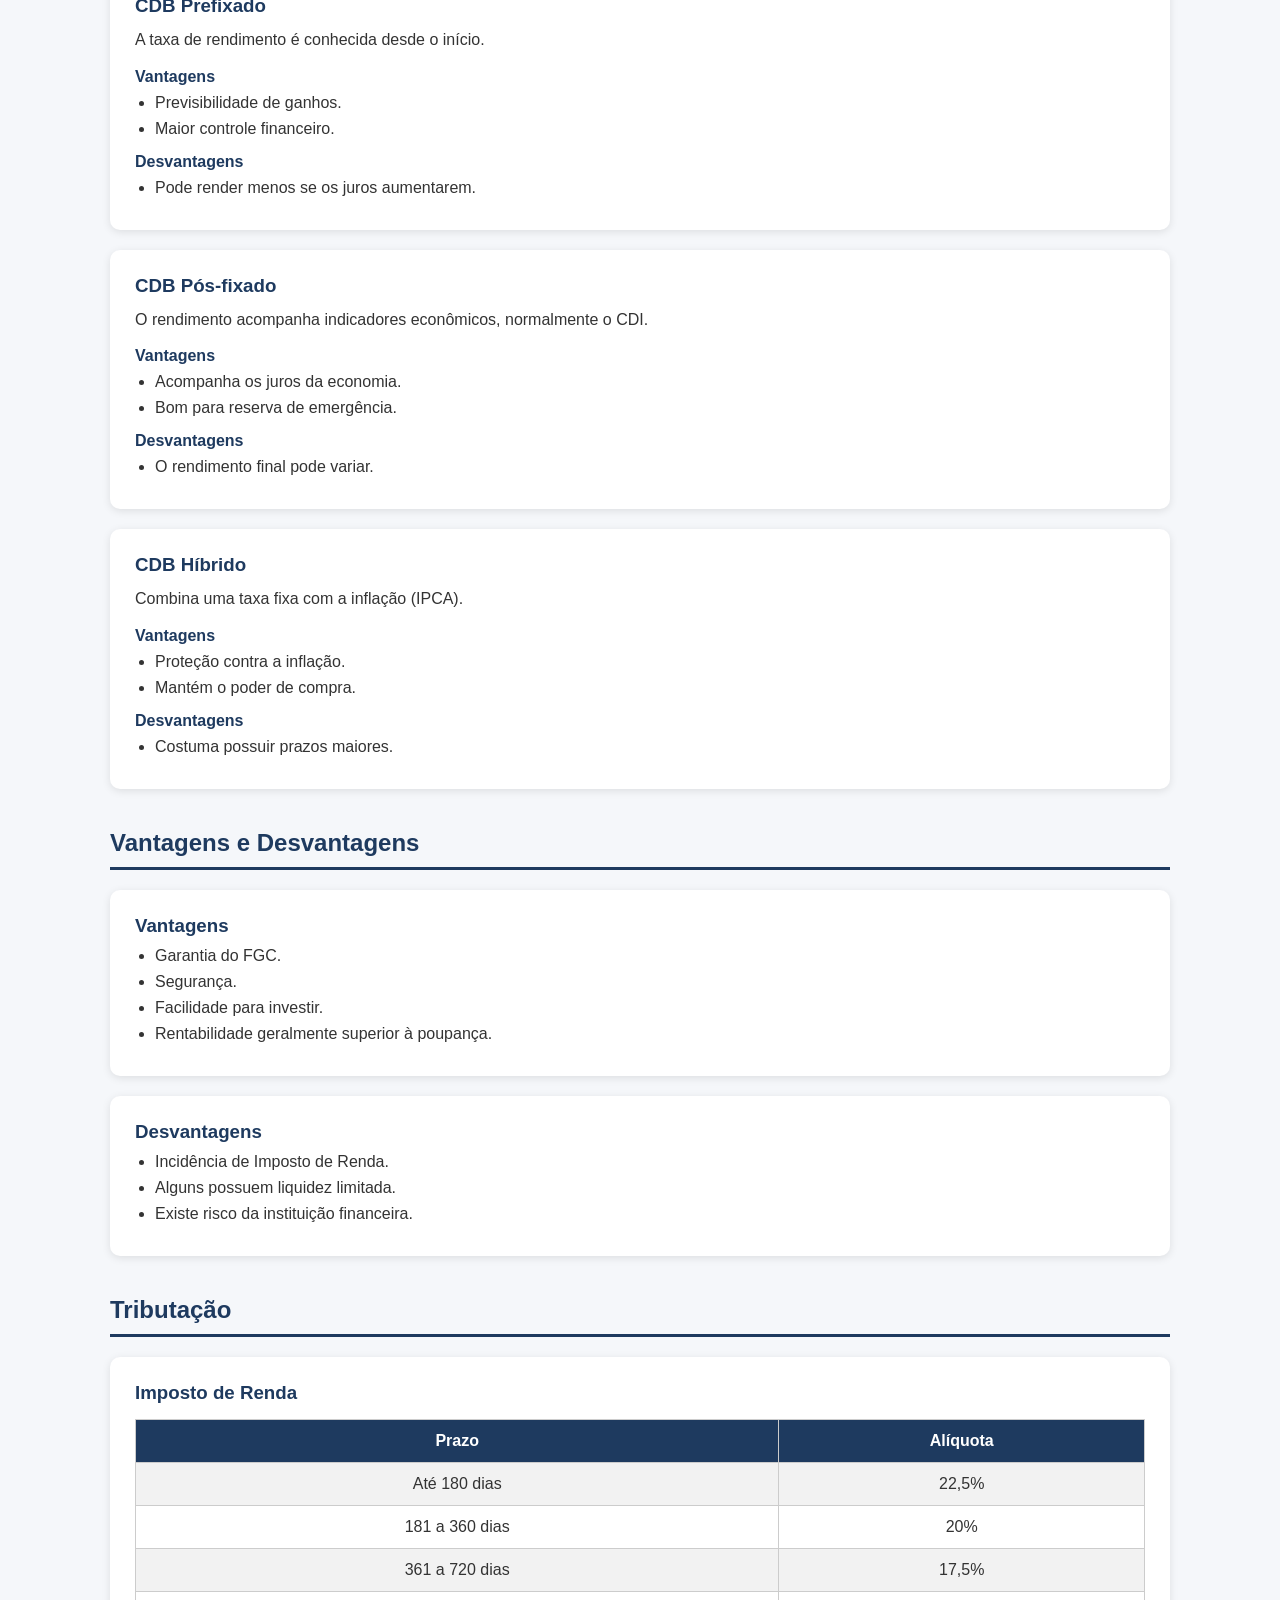
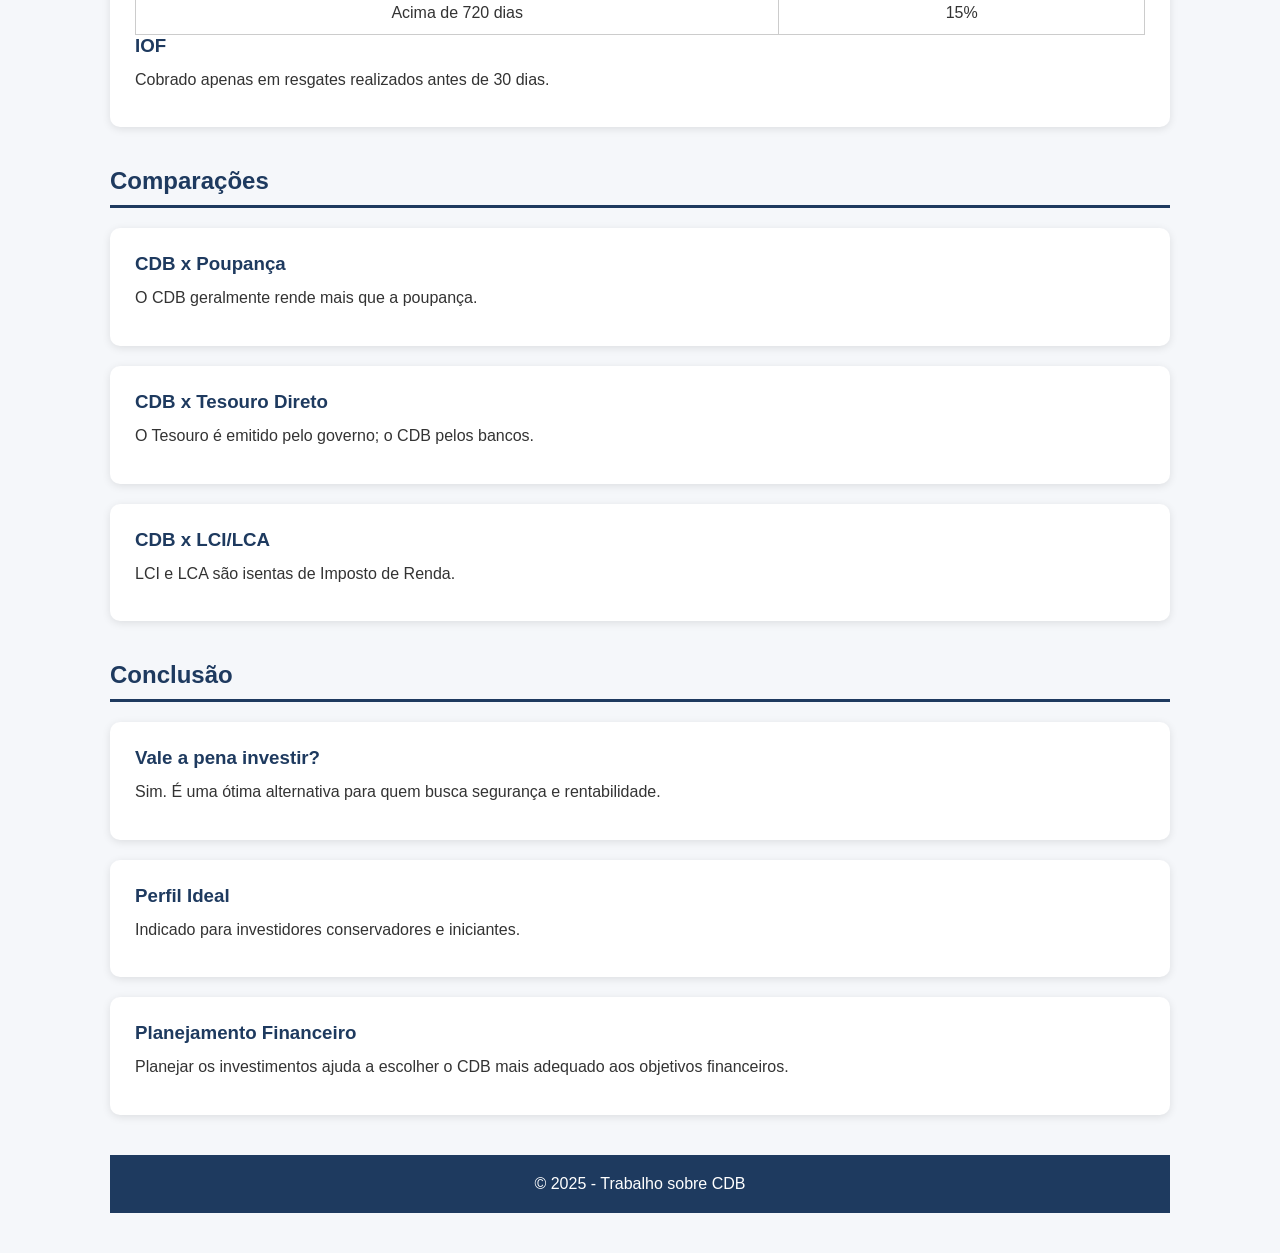
<file: CDB.html>
<!DOCTYPE html>
<html lang="pt-BR">

<head>
    <meta charset="UTF-8">
    <meta name="viewport" content="width=device-width, initial-scale=1.0">
    <title>CDB - Certificado de Depósito Bancário</title>
    <link rel="stylesheet" href="./css/CDB.css">
</head>

<body>

    <header class="topo">
        <h1>CDB - Certificado de Depósito Bancário</h1>
    </header>

    <nav class="menu-paginas">
        <ul>
            <li><a href="index.html">Início</a></li>
            <li><a href="acoes.html">Ações</a></li>
            <li><a href="poupanca.html">Poupança</a></li>
            <li><a href="CDB.html">CDB</a></li>
            <li><a href="tesouro.html">Tesouro Selic</a></li>
            

        </ul>
    </nav>

    <nav class="menu-secoes">
        <ul>
            <li><a href="#introducao">Introdução</a></li>
            <li><a href="#funcionamento">Funcionamento</a></li>
            <li><a href="#tipos">Tipos</a></li>
            <li><a href="#vantagens">Vantagens</a></li>
            <li><a href="#tributacao">Tributação</a></li>
            <li><a href="#comparacoes">Comparações</a></li>
            <li><a href="#conclusao">Conclusão</a></li>
        </ul>
    </nav>

    <main>

        <article id="introducao">

            <header>
                <h2>Introdução</h2>
            </header>

            <section class="card">
                <h3>O que é CDB?</h3>

                <p>
                    O Certificado de Depósito Bancário (CDB) é um investimento de renda fixa
                    oferecido pelos bancos.
                </p>

                <p>
                    Ao investir em um CDB, o investidor empresta dinheiro para a instituição
                    financeira e recebe o valor investido acrescido de juros após determinado período.
                </p>
            </section>

            <section class="card">
                <h3>Conceito de Renda Fixa</h3>

                <p>
                    A renda fixa é uma modalidade de investimento em que as regras de rendimento
                    são definidas no momento da aplicação, proporcionando maior segurança e previsibilidade.
                </p>
            </section>

            <section class="card">
                <h3>Objetivo do Investimento</h3>

                <p>
                    O objetivo do CDB é permitir o crescimento do patrimônio do investidor,
                    enquanto os bancos utilizam esses recursos para financiar suas atividades.
                </p>
            </section>

        </article>

        <article id="funcionamento">

            <header>
                <h2>Funcionamento</h2>
            </header>

            <section class="card">
                <h3>Como Investir</h3>

                <p>
                    É necessário possuir conta em banco ou corretora.
                    Após escolher o CDB, basta aplicar o valor desejado.
                </p>
            </section>

            <section class="card">
                <h3>Prazo de Aplicação</h3>

                <p>
                    Os CDBs podem possuir prazos de poucos dias até vários anos.
                </p>
            </section>

            <section class="card">
                <h3>Liquidez</h3>

                <ul>
                    <li>Liquidez diária: saque a qualquer momento.</li>
                    <li>Liquidez no vencimento: saque somente ao final do prazo.</li>
                </ul>
            </section>

            <section class="card">
                <h3>Rentabilidade</h3>

                <p>
                    Pode ser prefixada, pós-fixada ou híbrida.
                </p>
            </section>

        </article>

        <article id="tipos">

            <header>
                <h2>Tipos de CDB</h2>
            </header>

            <section class="card">
                <h3>CDB Prefixado</h3>

                <p>
                    A taxa de rendimento é conhecida desde o início.
                </p>

                <h4>Vantagens</h4>

                <ul>
                    <li>Previsibilidade de ganhos.</li>
                    <li>Maior controle financeiro.</li>
                </ul>

                <h4>Desvantagens</h4>

                <ul>
                    <li>Pode render menos se os juros aumentarem.</li>
                </ul>
            </section>

            <section class="card">
                <h3>CDB Pós-fixado</h3>

                <p>
                    O rendimento acompanha indicadores econômicos, normalmente o CDI.
                </p>

                <h4>Vantagens</h4>

                <ul>
                    <li>Acompanha os juros da economia.</li>
                    <li>Bom para reserva de emergência.</li>
                </ul>

                <h4>Desvantagens</h4>

                <ul>
                    <li>O rendimento final pode variar.</li>
                </ul>
            </section>

            <section class="card">
                <h3>CDB Híbrido</h3>

                <p>
                    Combina uma taxa fixa com a inflação (IPCA).
                </p>

                <h4>Vantagens</h4>

                <ul>
                    <li>Proteção contra a inflação.</li>
                    <li>Mantém o poder de compra.</li>
                </ul>

                <h4>Desvantagens</h4>

                <ul>
                    <li>Costuma possuir prazos maiores.</li>
                </ul>
            </section>

        </article>

        <article id="vantagens">

            <header>
                <h2>Vantagens e Desvantagens</h2>
            </header>

            <section class="card">
                <h3>Vantagens</h3>

                <ul>
                    <li>Garantia do FGC.</li>
                    <li>Segurança.</li>
                    <li>Facilidade para investir.</li>
                    <li>Rentabilidade geralmente superior à poupança.</li>
                </ul>
            </section>

            <section class="card">
                <h3>Desvantagens</h3>

                <ul>
                    <li>Incidência de Imposto de Renda.</li>
                    <li>Alguns possuem liquidez limitada.</li>
                    <li>Existe risco da instituição financeira.</li>
                </ul>
            </section>

        </article>

        <article id="tributacao">

            <header>
                <h2>Tributação</h2>
            </header>

            <section class="card">
                <h3>Imposto de Renda</h3>

                <table>
                    <tr>
                        <th>Prazo</th>
                        <th>Alíquota</th>
                    </tr>

                    <tr>
                        <td>Até 180 dias</td>
                        <td>22,5%</td>
                    </tr>

                    <tr>
                        <td>181 a 360 dias</td>
                        <td>20%</td>
                    </tr>

                    <tr>
                        <td>361 a 720 dias</td>
                        <td>17,5%</td>
                    </tr>

                    <tr>
                        <td>Acima de 720 dias</td>
                        <td>15%</td>
                    </tr>
                </table>

                <h3>IOF</h3>

                <p>
                    Cobrado apenas em resgates realizados antes de 30 dias.
                </p>
            </section>

        </article>

        <article id="comparacoes">

            <header>
                <h2>Comparações</h2>
            </header>

            <section class="card">
                <h3>CDB x Poupança</h3>
                <p>O CDB geralmente rende mais que a poupança.</p>
            </section>

            <section class="card">
                <h3>CDB x Tesouro Direto</h3>
                <p>O Tesouro é emitido pelo governo; o CDB pelos bancos.</p>
            </section>

            <section class="card">
                <h3>CDB x LCI/LCA</h3>
                <p>LCI e LCA são isentas de Imposto de Renda.</p>
            </section>

        </article>

        <article id="conclusao">

            <header>
                <h2>Conclusão</h2>
            </header>

            <section class="card">
                <h3>Vale a pena investir?</h3>

                <p>
                    Sim. É uma ótima alternativa para quem busca segurança e rentabilidade.
                </p>
            </section>

            <section class="card">
                <h3>Perfil Ideal</h3>

                <p>
                    Indicado para investidores conservadores e iniciantes.
                </p>
            </section>

            <section class="card">
                <h3>Planejamento Financeiro</h3>

                <p>
                    Planejar os investimentos ajuda a escolher o CDB mais adequado aos objetivos financeiros.
                </p>
            </section>
            <footer>
                <p>&copy; 2025 - Trabalho sobre CDB</p>
            </footer>
        </article>

    </main>

</body>

</html>
</file>
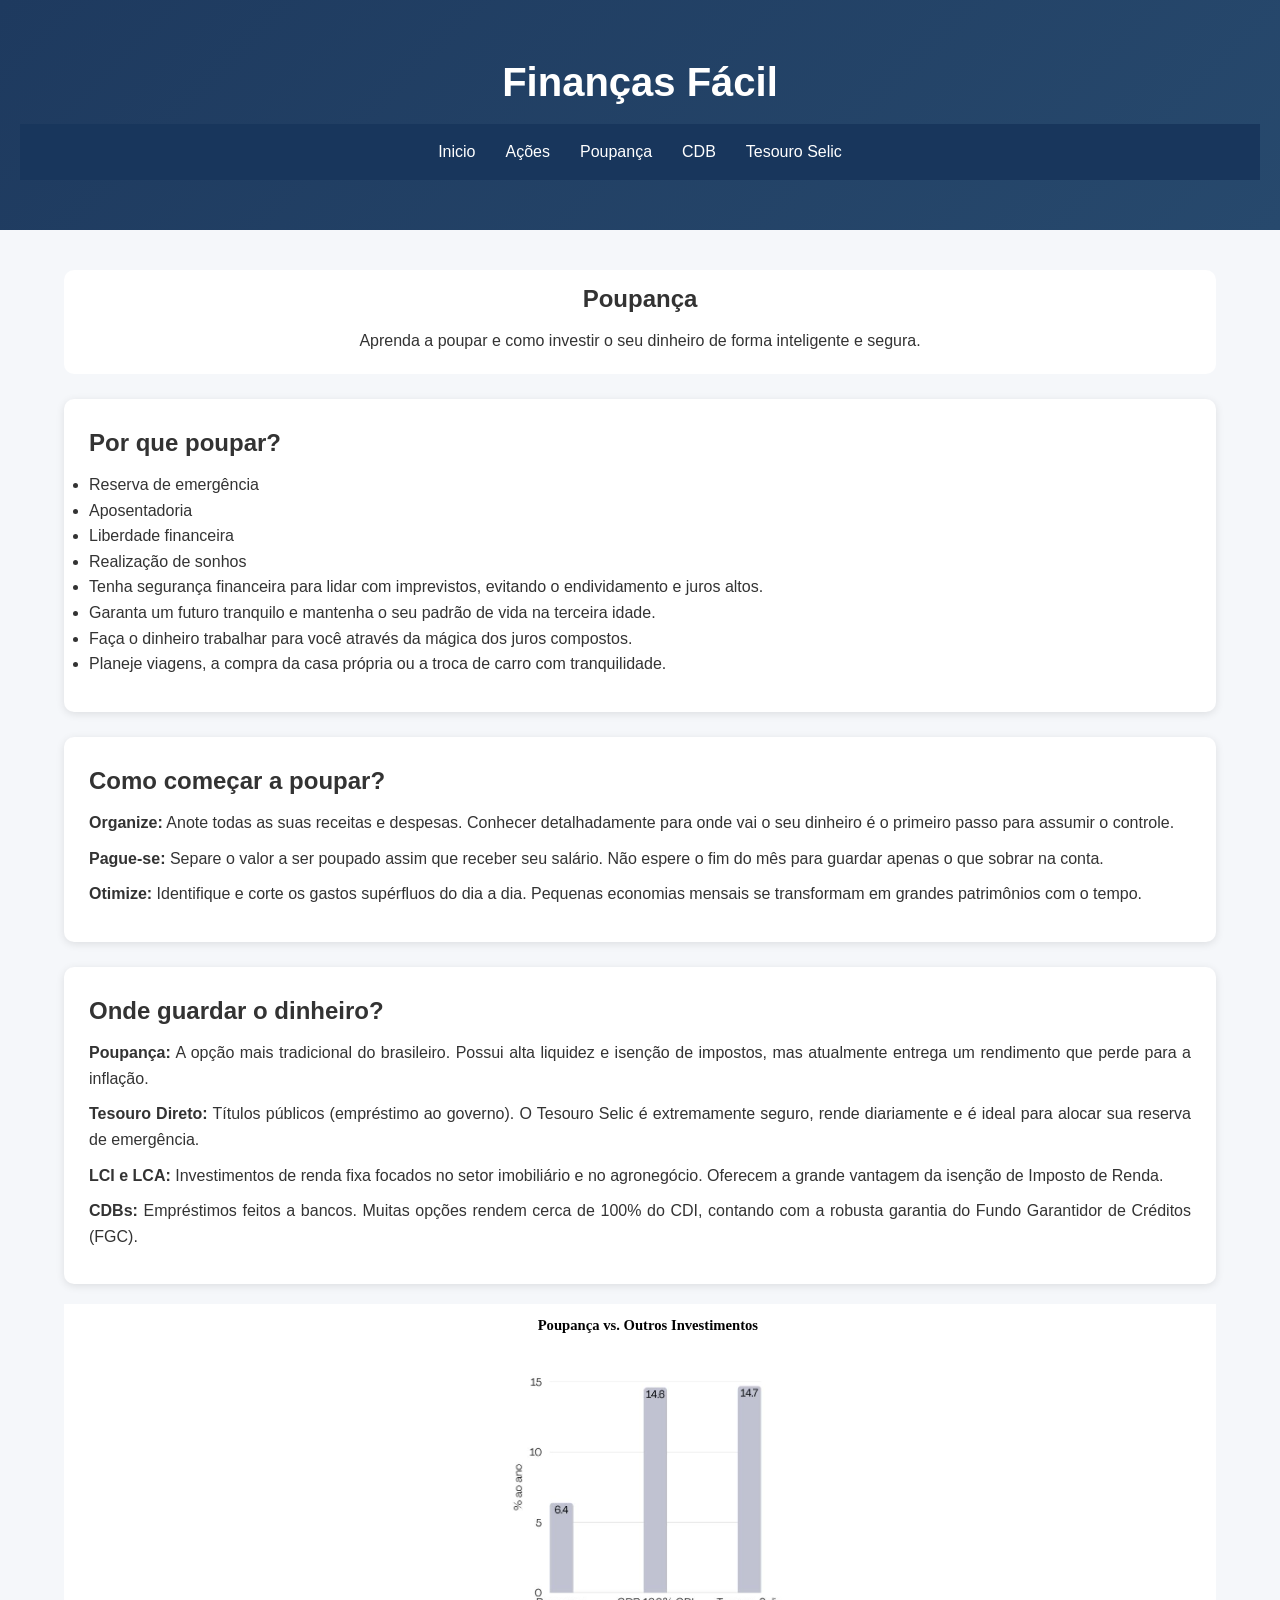
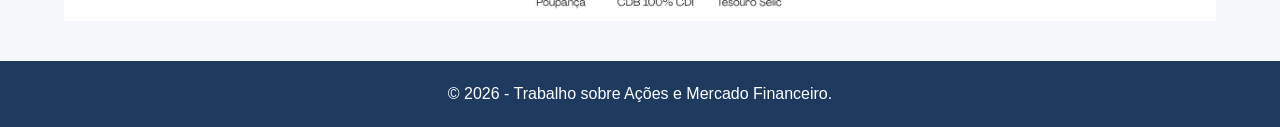
<file: poupanca.html>
<!DOCTYPE html>
<html lang="pt-BR">

<head>
    <meta charset="UTF-8">
    <meta name="viewport" content="width=device-width, initial-scale=1.0">
    <link rel="stylesheet" href="./css/poupanca.css">
    <title>Poupança</title>
</head>

<body>

    <header class="cabecalho">
        <h1>Finanças Fácil</h1>

        <nav class="menu-paginas">
            <ul>
                <li><a href="index.html">Inicio</a></li>
                <li><a href="acoes.html">Ações</a></li>
                <li><a href="poupanca.html">Poupança</a></li>
                <li><a href="CDB.html">CDB</a></li>
                <li><a href="tesouro.html">Tesouro Selic</a></li>
            </ul>
        </nav>
    </header>

    <main>

        <section class="titulo">
            <article>
                <h2>Poupança</h2>
                <p>Aprenda a poupar e como investir o seu dinheiro de forma inteligente e segura.</p>
            </article>
        </section>

        <section class="card">
            <article>
                <h2>Por que poupar?</h2>

                <ul>
                    <li>Reserva de emergência</li>
                    <li>Aposentadoria</li>
                    <li>Liberdade financeira</li>
                    <li>Realização de sonhos</li>
                    <li>Tenha segurança financeira para lidar com imprevistos, evitando o endividamento e juros altos.
                    </li>
                    <li>Garanta um futuro tranquilo e mantenha o seu padrão de vida na terceira idade.</li>
                    <li>Faça o dinheiro trabalhar para você através da mágica dos juros compostos.</li>
                    <li>Planeje viagens, a compra da casa própria ou a troca de carro com tranquilidade.</li>
                </ul>
            </article>
        </section>

        <section class="card">
            <article>
                <h2>Como começar a poupar?</h2>
                <p><strong>Organize:</strong> Anote todas as suas receitas e despesas. Conhecer detalhadamente para onde
                    vai o seu
                    dinheiro é o primeiro passo para assumir o controle.</p>
            </article>

            <article>
                <p><strong>Pague-se:</strong> Separe o valor a ser poupado assim que receber seu salário. Não espere o
                    fim do mês para guardar apenas o que sobrar na conta.
                </p>
            </article>

            <article>
                <p><strong>Otimize:</strong> Identifique e corte os gastos supérfluos do dia a dia. Pequenas economias
                    mensais se transformam em grandes patrimônios com o tempo.
                </p>
            </article>
        </section>

        <section class="card">
            <article>
                <h2>Onde guardar o dinheiro?</h2>
                <p><strong>Poupança:</strong> A opção mais tradicional do brasileiro. Possui alta liquidez e isenção de
                    impostos, mas atualmente entrega um rendimento que perde para a inflação.
                </p>
            </article>

            <article>
                <p><strong>Tesouro Direto:</strong> Títulos públicos (empréstimo ao governo). O Tesouro Selic é
                    extremamente seguro, rende diariamente e é ideal para alocar sua reserva de emergência.
                </p>
            </article>

            <article>
                <p><strong>LCI e LCA:</strong> Investimentos de renda fixa focados no setor imobiliário e no
                    agronegócio. Oferecem a grande vantagem da isenção de Imposto de Renda.
                </p>
            </article>

            <article>
                <p><strong>CDBs:</strong> Empréstimos feitos a bancos. Muitas opções rendem cerca de 100% do CDI,
                    contando com a robusta garantia do Fundo Garantidor de Créditos (FGC).
                </p>
            </article>
        </section>

        <section id="grafico">
            <article>
                <img src="./img/Captura_de_tela_20260609_115501.png"
                    alt="Gráfico de comparação entre poupança e outros investimentos">
            </article>
        </section>

    </main>

    <footer>
        <p>&copy; 2026 - Trabalho sobre Ações e Mercado Financeiro.</p>
    </footer>

</body>

</html>
</file>
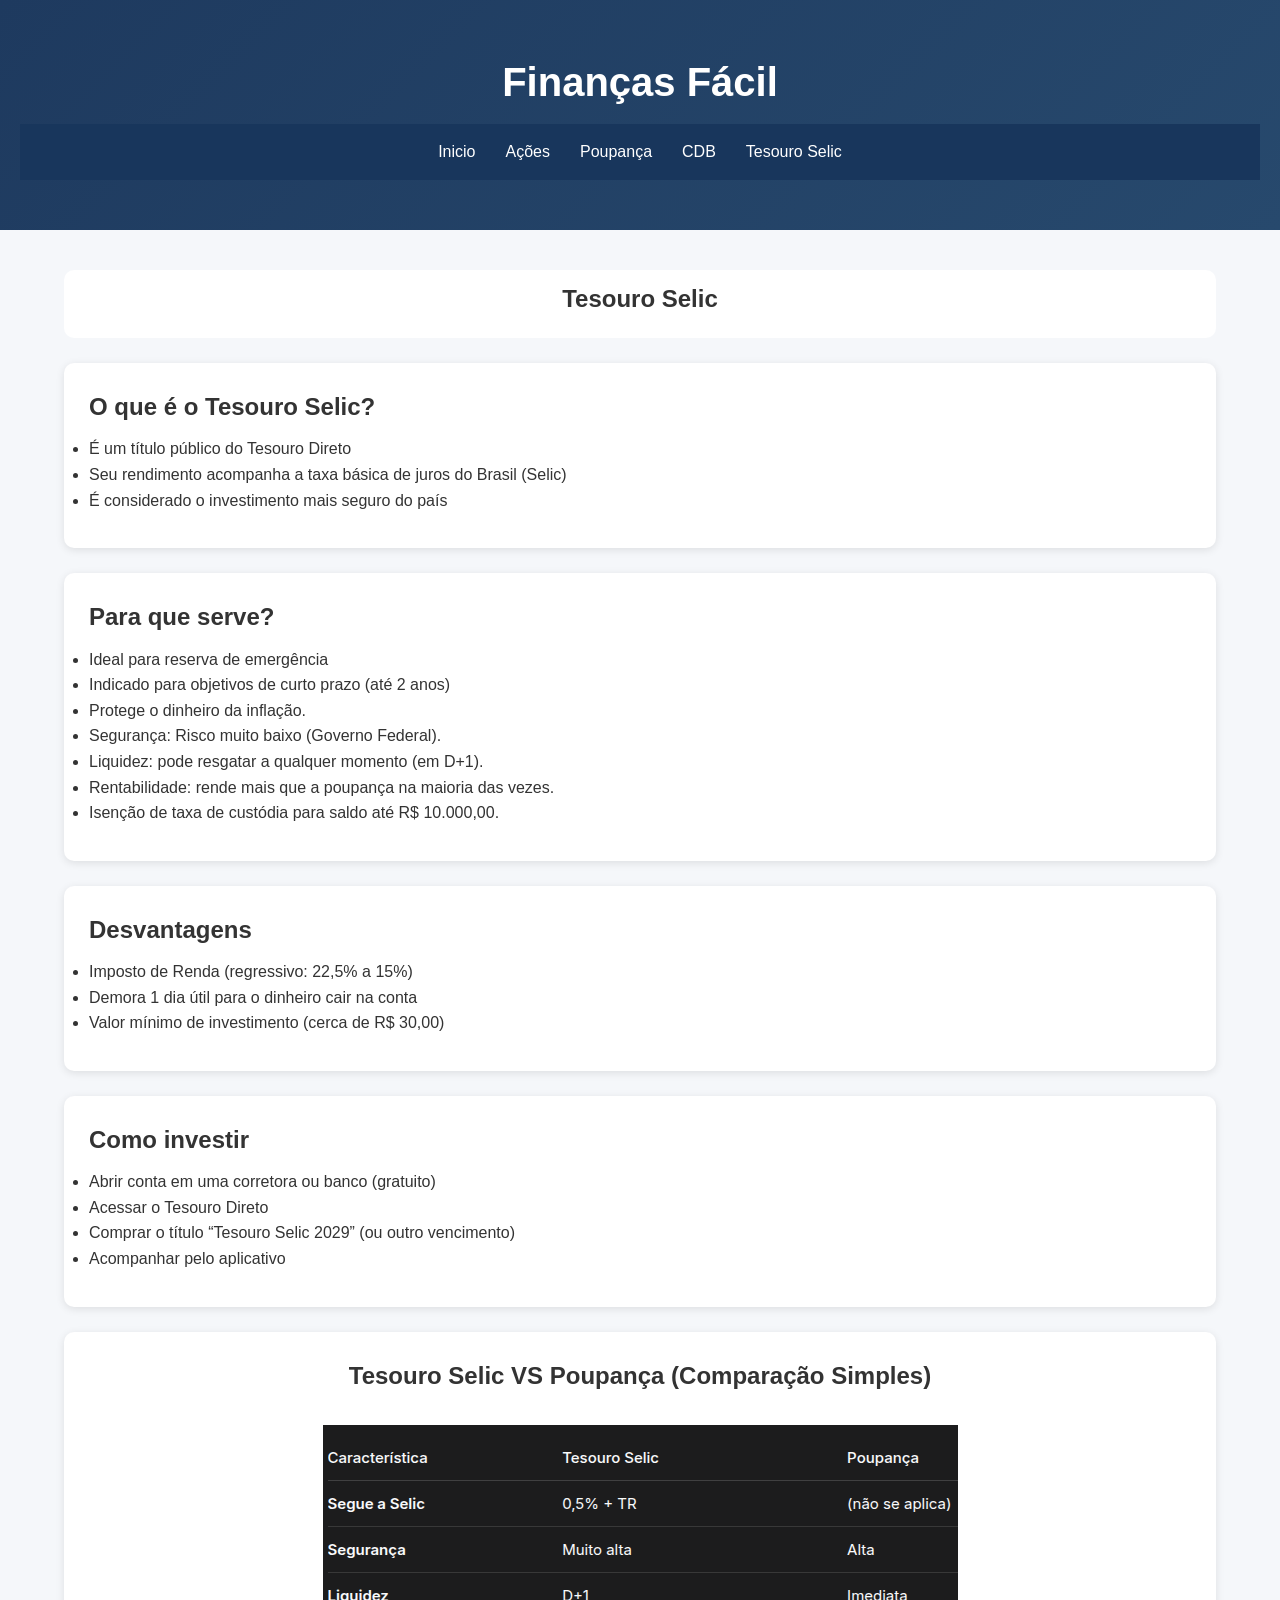
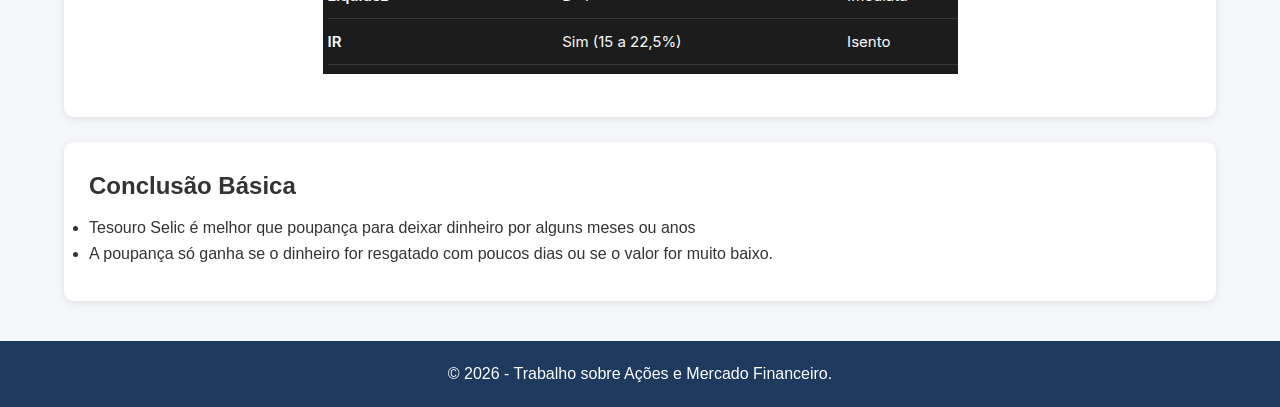
<file: tesouro.html>
<!DOCTYPE html>
<html lang="pt-BR">

<head>
    <meta charset="UTF-8">
    <meta name="viewport" content="width=device-width, initial-scale=1.0">
    <link rel="stylesheet" href="./css/tesouro.css">
    <title>Tesouro Selic</title>
</head>

<body>

    <header class="cabecalho">
        <h1>Finanças Fácil</h1>

        <nav class="menu-paginas">
            <ul>
                <li><a href="index.html">Inicio</a></li>
                <li><a href="acoes.html">Ações</a></li>
                <li><a href="poupanca.html">Poupança</a></li>
                <li><a href="CDB.html">CDB</a></li>
                <li><a href="tesouro.html">Tesouro Selic</a></li>
            </ul>
        </nav>
    </header>

    <main>

        <section class="titulo">
            <article>
                <h2>Tesouro Selic</h2>
            </article>
        </section>

        <section class="card">
            <article>
                <h2>O que é o Tesouro Selic?</h2>

                <ul>
                    <li>É um título público do Tesouro Direto</li>
                    <li>Seu rendimento acompanha a taxa básica de juros do Brasil (Selic)</li>
                    <li>É considerado o investimento mais seguro do país</li>
                </ul>
            </article>
        </section>

        <section class="card">
            <article>
                <h2>Para que serve?</h2>
                <ul>
                    <li>Ideal para reserva de emergência</li>
                    <li>Indicado para objetivos de curto prazo (até 2 anos)</li>
                    <li>Protege o dinheiro da inflação.</li>
                    <li>Segurança: Risco muito baixo (Governo Federal).</li>
                    <li>Liquidez: pode resgatar a qualquer momento (em D+1).</li>
                    <li>Rentabilidade: rende mais que a poupança na maioria das vezes.</li>
                    <li>Isenção de taxa de custódia para saldo até R$ 10.000,00.</li>
                </ul>
            </article>
        </section>

        <section class="card">
            <article>
                <h2>Desvantagens</h2>

                <ul>
                    <li>Imposto de Renda (regressivo: 22,5% a 15%)</li>
                    <li>Demora 1 dia útil para o dinheiro cair na conta</li>
                    <li>Valor mínimo de investimento (cerca de R$ 30,00)</li>
                </ul>
            </article>
        </section>

        <section class="card">
            <article>
                <h2>Como investir</h2>

                <ul>
                    <li>Abrir conta em uma corretora ou banco (gratuito)</li>
                    <li>Acessar o Tesouro Direto</li>
                    <li>Comprar o título “Tesouro Selic 2029” (ou outro vencimento)</li>
                    <li>Acompanhar pelo aplicativo</li>
                </ul>
            </article>
        </section>

        <section class="card">
            <article>
                <h2 id="titulo-tabela-tesouro">Tesouro Selic VS Poupança (Comparação Simples)</h2>
                <article id="tabela-tesouro">
                    <img src="./img/tabela-tesouro.png" alt="">
                </article>
        </section>

        <section class="card">
            <article>
                <h2>Conclusão Básica</h2>
                <ul>
                    <li>Tesouro Selic é melhor que poupança para deixar dinheiro por alguns meses ou anos</li>
                    <li>A poupança só ganha se o dinheiro for resgatado com poucos dias ou se o valor for muito baixo.</li>
                </ul>
            </article>
        </section>

    </main>

    <footer>
        <p>&copy; 2026 - Trabalho sobre Ações e Mercado Financeiro.</p>
    </footer>

</body>

</html>
</file>
<file: css/style.css>
* {
    margin: 0;
    padding: 0;
    box-sizing: border-box;
}

body {
    font-family: Arial, Helvetica, sans-serif;
    background-color: #f5f7fa;
    color: #333;
}

header {
    background-color: #1e3a5f;
    color: white;
    padding: 20px 40px;

    display: flex;
    justify-content: space-between;
    align-items: center;
}

nav {
    display: flex;
    gap: 20px;
}

nav a {
    color: white;
    text-decoration: none;
    transition: 0.3s;
}

nav a:hover {
    color: #90caf9;
}

.banner {
    text-align: center;
    padding: 60px 20px;
    background: linear-gradient(to right, #e3f2fd, #f5f7fa);
}

.banner h2 {
    font-size: 2rem;
    margin-bottom: 10px;
    color: #1e3a5f;
}

.banner p {
    color: #555;
}

.cards {
    display: grid;
    grid-template-columns: repeat(2, 1fr);
    gap: 25px;

    padding: 40px;
}

.card {
    background-color: white;
    padding: 25px;
    border-radius: 10px;
    box-shadow: 0 2px 8px rgba(0, 0, 0, 0.1);

    display: flex;
    flex-direction: column;
    gap: 10px;

    transition: 0.3s;
}

.card:hover {
    transform: translateY(-5px);
}

.card h3 {
    color: #1e3a5f;
}

.card p {
    line-height: 1.5;
}

footer {
    background-color: #1e3a5f;
    color: white;
    text-align: center;
    padding: 15px;
    margin-top: 20px;
}
</file>
<file: css/acoes.css>
* {
    margin: 0;
    padding: 0;
    box-sizing: border-box;
}

body {
    font-family: Arial, Helvetica, sans-serif;
    background-color: #f5f7fa;
    color: #333;
    line-height: 1.6;
}

html {
    scroll-behavior: smooth;
}

/* Cabeçalho principal */

.topo {
    background: linear-gradient(135deg, #1e3a5f, #27496d);
    color: white;
    text-align: center;
    padding: 50px 20px;
}

.topo h1 {
    font-size: 2.5rem;
    margin-bottom: 10px;
}

/* Menu */

.menu-paginas{
    background-color: #18365c;
    padding: 15px;
}

.menu-paginas ul{
    list-style: none;
    display: flex;
    justify-content: center;
    gap: 30px;
}

.menu-paginas a{
    color: white;
    text-decoration: none;
}

.menu-paginas a:hover{
    color: #90caf9;
}


.menu-secoes{
    background-color: white;
    border-bottom: 2px solid #ddd;
    padding: 12px;
}

.menu-secoes ul{
    list-style: none;
    display: flex;
    justify-content: center;
    gap: 25px;
    flex-wrap: wrap;
}

.menu-secoes a{
    text-decoration: none;
    color: #1e3a5f;
    font-weight: bold;
}

.menu-secoes a:hover{
    color: #2196f3;
}


/* Conteúdo */

main {
    width: 90%;
    max-width: 1200px;
    margin: 40px auto;
}

/* Seções */

article {
    margin-bottom: 50px;
    border-bottom: #1e3a5f 3px solid;
}

article header {
    text-align: center;
    margin-bottom: 25px;
}

article header h2 {
    color: #1e3a5f;
    font-size: 2rem;
}

/* Cards */

.card {
    background-color: white;
    padding: 25px;
    border-radius: 10px;
    margin-bottom: 20px;
    box-shadow: 0 2px 8px rgba(0, 0, 0, .1);
    transition: .3s;
}

.card:hover {
    transform: translateY(-3px);
}

.card h3 {
    color: #1e3a5f;
    margin-bottom: 12px;
}

.card p {
    margin-bottom: 10px;
    text-align: justify;
}

/* Curiosidade */

.cardCuriosidade {
    background-color: #e3f2fd;
    padding: 25px;
    border-left: 6px solid #1e3a5f;
    border-radius: 10px;
    margin-top: 30px;
}

.cardCuriosidade h3 {
    color: #1e3a5f;
    margin-bottom: 10px;
}

/* Rodapé */

footer {
    background-color: #1e3a5f;
    color: white;
    text-align: center;
    padding: 20px;
    margin-top: 40px;
}

/* Responsivo */

@media(max-width:768px) {

    .topo h1 {
        font-size: 2rem;
    }

    article header h2 {
        font-size: 1.5rem;
    }

    nav ul {
        flex-direction: column;
    }

    nav li {
        text-align: center;
    }

    main {
        width: 95%;
    }
}
</file>
<file: acoes.css>
* {
    margin: 0;
    padding: 0;
    box-sizing: border-box;
}

body {
    font-family: Arial, Helvetica, sans-serif;
    background-color: #f5f7fa;
    color: #333;
    line-height: 1.6;
}

html {
    scroll-behavior: smooth;
}

/* Cabeçalho principal */

.topo {
    background: linear-gradient(135deg, #1e3a5f, #27496d);
    color: white;
    text-align: center;
    padding: 50px 20px;
}

.topo h1 {
    font-size: 2.5rem;
    margin-bottom: 10px;
}

/* Menu */

.menu-paginas{
    background-color: #18365c;
    padding: 15px;
}

.menu-paginas ul{
    list-style: none;
    display: flex;
    justify-content: center;
    gap: 30px;
}

.menu-paginas a{
    color: white;
    text-decoration: none;
}

.menu-paginas a:hover{
    color: #90caf9;
}


.menu-secoes{
    background-color: white;
    border-bottom: 2px solid #ddd;
    padding: 12px;
}

.menu-secoes ul{
    list-style: none;
    display: flex;
    justify-content: center;
    gap: 25px;
    flex-wrap: wrap;
}

.menu-secoes a{
    text-decoration: none;
    color: #1e3a5f;
    font-weight: bold;
}

.menu-secoes a:hover{
    color: #2196f3;
}


/* Conteúdo */

main {
    width: 90%;
    max-width: 1200px;
    margin: 40px auto;
}

/* Seções */

article {
    margin-bottom: 50px;
    border-bottom: #1e3a5f 3px solid;
}

article header {
    text-align: center;
    margin-bottom: 25px;
}

article header h2 {
    color: #1e3a5f;
    font-size: 2rem;
}

/* Cards */

.card {
    background-color: white;
    padding: 25px;
    border-radius: 10px;
    margin-bottom: 20px;
    box-shadow: 0 2px 8px rgba(0, 0, 0, .1);
    transition: .3s;
}

.card:hover {
    transform: translateY(-3px);
}

.card h3 {
    color: #1e3a5f;
    margin-bottom: 12px;
}

.card p {
    margin-bottom: 10px;
    text-align: justify;
}

/* Curiosidade */

.cardCuriosidade {
    background-color: #e3f2fd;
    padding: 25px;
    border-left: 6px solid #1e3a5f;
    border-radius: 10px;
    margin-top: 30px;
}

.cardCuriosidade h3 {
    color: #1e3a5f;
    margin-bottom: 10px;
}

/* Rodapé */

footer {
    background-color: #1e3a5f;
    color: white;
    text-align: center;
    padding: 20px;
    margin-top: 40px;
}

/* Responsivo */

@media(max-width:768px) {

    .topo h1 {
        font-size: 2rem;
    }

    article header h2 {
        font-size: 1.5rem;
    }

    nav ul {
        flex-direction: column;
    }

    nav li {
        text-align: center;
    }

    main {
        width: 95%;
    }
}
</file>
<file: css/CDB.css>
*{
    margin: 0;
    padding: 0;
    box-sizing: border-box;
}

body{
    font-family: Arial, Helvetica, sans-serif;
    background-color: #f5f7fa;
    color: #333;
}

html{
    scroll-behavior: smooth;
}

.topo{
    background-color: #1e3a5f;
    color: white;
    text-align: center;
    padding: 40px 20px;
}

.topo h1{
    margin-bottom: 10px;
}

/* MENU DAS PÁGINAS */

.menu-paginas{
    background-color: #18365c;
    padding: 15px;
}

.menu-paginas ul{
    list-style: none;
    display: flex;
    justify-content: center;
    gap: 30px;
    flex-wrap: wrap;
}

.menu-paginas a{
    color: white;
    text-decoration: none;
    transition: .3s;
}

.menu-paginas a:hover{
    color: #90caf9;
}

/* MENU DA PESQUISA */

.menu-secoes{
    background-color: white;
    padding: 15px;
    border-bottom: 2px solid #ddd;
}

.menu-secoes ul{
    list-style: none;
    display: flex;
    justify-content: center;
    gap: 25px;
    flex-wrap: wrap;
}

.menu-secoes a{
    color: #1e3a5f;
    text-decoration: none;
    font-weight: bold;
    transition: .3s;
}

.menu-secoes a:hover{
    color: #2196f3;
}

main{
    max-width: 1100px;
    margin: 30px auto;
    padding: 0 20px;
}

article{
    margin-bottom: 40px;
}

article header{
    margin-bottom: 20px;
}

article header h2{
    color: #1e3a5f;
    border-bottom: 3px solid #1e3a5f;
    padding-bottom: 10px;
}

.card{
    background-color: white;
    padding: 25px;
    margin-bottom: 20px;
    border-radius: 10px;
    box-shadow: 0 2px 8px rgba(0,0,0,.1);
    transition: .3s;
}

.card:hover{
    transform: translateY(-5px);
}

.card h3{
    color: #1e3a5f;
    margin-bottom: 10px;
}

.card h4{
    color: #1e3a5f;
    margin-top: 15px;
    margin-bottom: 8px;
}

.card p{
    line-height: 1.6;
    margin-bottom: 10px;
}

.card ul{
    margin-left: 20px;
}

.card li{
    margin-bottom: 8px;
}

table{
    width: 100%;
    border-collapse: collapse;
    margin-top: 15px;
}

th{
    background-color: #1e3a5f;
    color: white;
}

th,
td{
    border: 1px solid #ccc;
    padding: 12px;
    text-align: center;
}

tr:nth-child(even){
    background-color: #f2f2f2;
}
 
footer{
    text-align: center;
    padding: 20px;
    background-color: #1e3a5f;
    color: white;
    margin-top: 40px;
}
</file>
<file: css/poupanca.css>
/* Connfiguração da página */

* {
    margin: 0;
    padding: 0;
    box-sizing: border-box;
}

body {
    font-family: Arial, Helvetica, sans-serif;
    background-color: #f5f7fa;
    color: #333;
    line-height: 1.6;
}

/* Cabeçaho */

.cabecalho {
    background: linear-gradient(135deg, #1e3a5f, #27496d);
    color: white;
    text-align: center;
    padding: 50px 20px;
}

.cabecalho h1 {
    font-size: 2.5rem;
    margin-bottom: 10px;
}

.menu-paginas {
    background-color: #18365c;
    padding: 15px;
}

.menu-paginas ul {
    list-style: none;
    display: flex;
    justify-content: center;
    gap: 30px;
}

.menu-paginas a {
    color: white;
    text-decoration: none;
}

.menu-paginas a:hover {
    color: #90caf9;
}

/* Conteúdo */

main {
    width: 90%;
    max-width: 1200px;
    margin: 40px auto;
}

/* Seções */

article {
    margin-bottom: 10px;
}

.titulo {
    background-color: white;
    padding: 10px;
    border-radius: 10px;
    text-align: center;
}

.card {
    background-color: white;
    padding: 25px;
    border-radius: 10px;
    margin-bottom: 20px;
    box-shadow: 0 2px 8px rgba(0, 0, 0, .1);
    transition: .3s;
    margin-top: 25px;
}

.card:hover {
    transform: translateY(-3px);
}

.card p {
    text-align: justify;
}

h2{
    margin-bottom: 10px;
}

#grafico{
    text-align: center;
    background-color: white;
}

/* Rodapé */

footer{
    background-color: #1e3a5f;
    color: white;
    text-align: center;
    padding: 20px;
    margin-top: 40px;
}

@media(max-width: 768px){
    .cabecalho h1{
        font-size: 2rem;
    }

    nav ul{
        flex-direction: column;
    }

    nav li{
        text-align: center;
    }

    main{
        width: 95%;
    }
}
</file>
<file: css/tesouro.css>
/* Connfiguração da página */

* {
    margin: 0;
    padding: 0;
    box-sizing: border-box;
}

body {
    font-family: Arial, Helvetica, sans-serif;
    background-color: #f5f7fa;
    color: #333;
    line-height: 1.6;
}

/* Cabeçaho */

.cabecalho {
    background: linear-gradient(135deg, #1e3a5f, #27496d);
    color: white;
    text-align: center;
    padding: 50px 20px;
}

.cabecalho h1 {
    font-size: 2.5rem;
    margin-bottom: 10px;
}

.menu-paginas {
    background-color: #18365c;
    padding: 15px;
}

.menu-paginas ul {
    list-style: none;
    display: flex;
    justify-content: center;
    gap: 30px;
}

.menu-paginas a {
    color: white;
    text-decoration: none;
}

.menu-paginas a:hover {
    color: #90caf9;
}

/* Conteúdo */

main {
    width: 90%;
    max-width: 1200px;
    margin: 40px auto;
}

/* Seções */

article {
    margin-bottom: 10px;
}

.titulo {
    background-color: white;
    padding: 10px;
    border-radius: 10px;
    text-align: center;
}

.card {
    background-color: white;
    padding: 25px;
    border-radius: 10px;
    margin-bottom: 20px;
    box-shadow: 0 2px 8px rgba(0, 0, 0, .1);
    transition: .3s;
    margin-top: 25px;
}

.card:hover {
    transform: translateY(-3px);
}

.card p {
    text-align: justify;
}

h2 {
    margin-bottom: 10px;
}

#tabela-tesouro {
    text-align: center;
}

#titulo-tabela-tesouro {
    text-align: center;
    padding-bottom: 20px;
}

/* Rodapé */

footer {
    background-color: #1e3a5f;
    color: white;
    text-align: center;
    padding: 20px;
    margin-top: 40px;
}

@media(max-width: 768px) {
    .cabecalho h1 {
        font-size: 2rem;
    }

    nav ul {
        flex-direction: column;
    }

    nav li {
        text-align: center;
    }

    main {
        width: 95%;
    }
}
</file>
